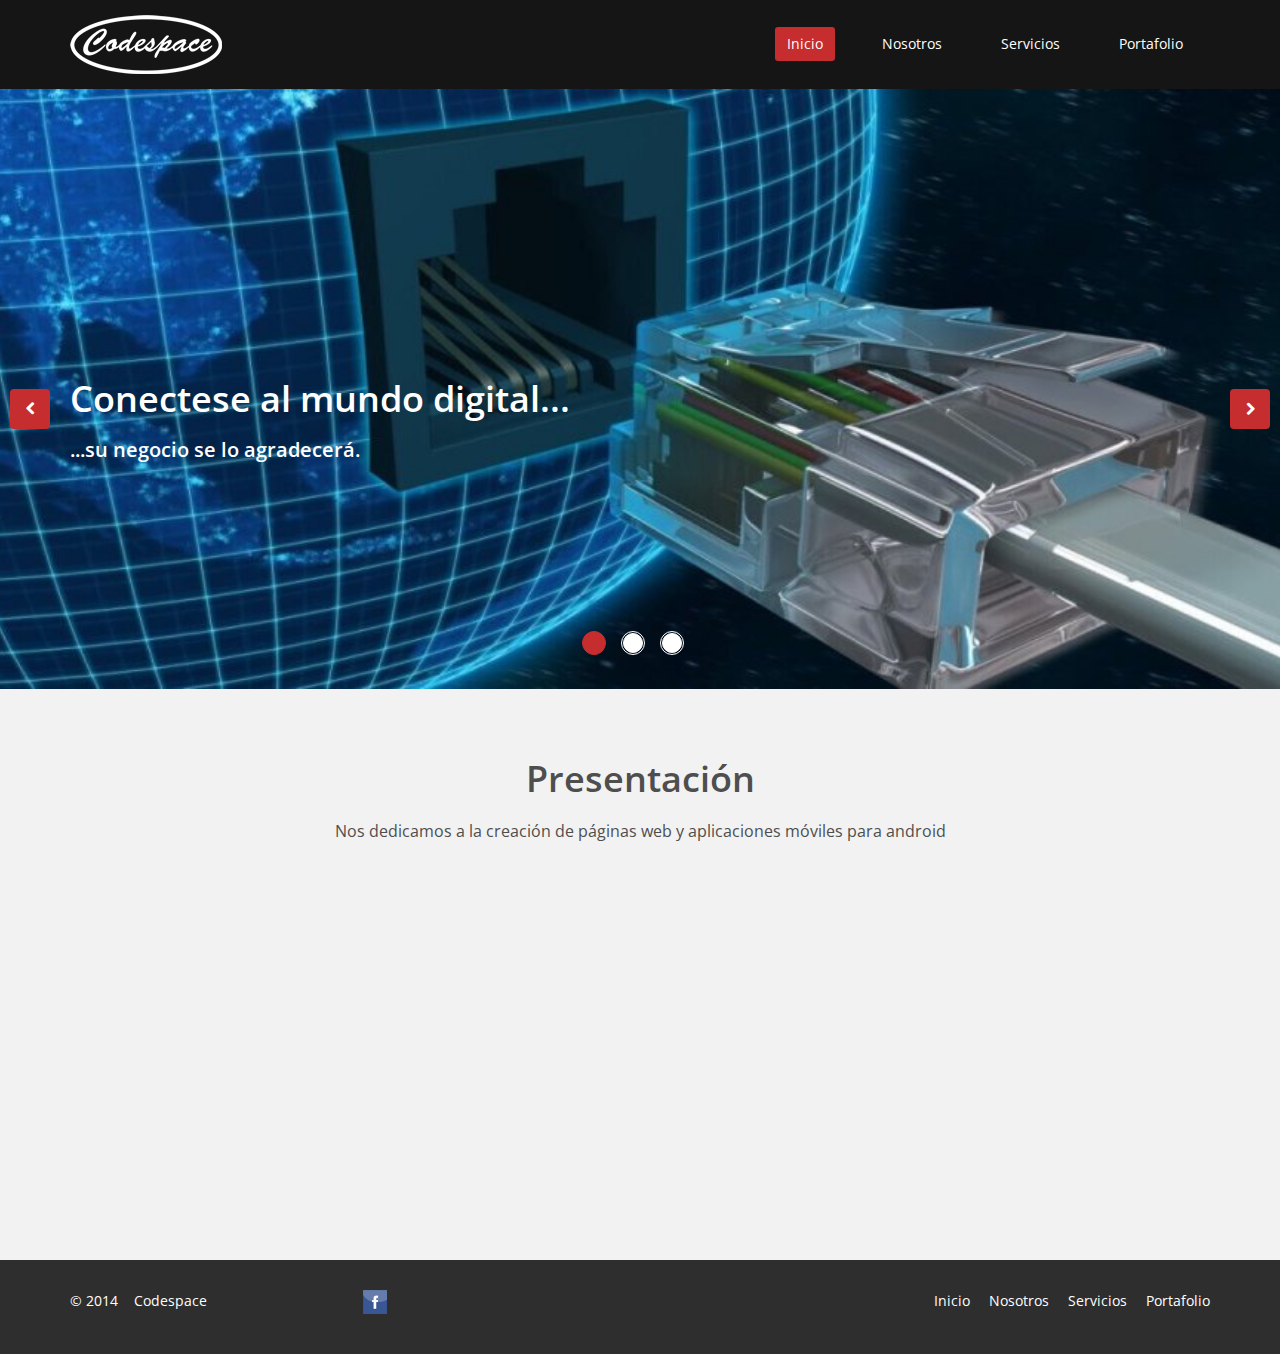
<file: index.html>
<!DOCTYPE html>
<html lang="es">
<head>
    <meta charset="utf-8">
    <meta name="viewport" content="width=device-width, initial-scale=1.0">
    <meta name="descripcion" content="Creacion y diseño de sitios web y aplicaciones android">
    <meta name="autor" content="codespace">
    <title>Codespace</title>
	
	<!-- core CSS -->
    <link href="css/bootstrap.min.css" rel="stylesheet">
    <link href="css/font-awesome.min.css" rel="stylesheet">
    <link href="css/animate.min.css" rel="stylesheet">
    <link href="css/prettyPhoto.css" rel="stylesheet">
    <link href="css/main.css" rel="stylesheet">
    <link href="css/responsive.css" rel="stylesheet">
    <link href="css/custom.css" rel="stylesheet">

    <!--[if lt IE 9]>
    <script src="js/html5shiv.js"></script>
    <script src="js/respond.min.js"></script>
    <![endif]-->       
    <link rel="shortcut icon" href="favicon.ico">
    <link rel="apple-touch-icon-precomposed" sizes="144x144" href="images/ico/apple-touch-icon-144-precomposed.png">
    <link rel="apple-touch-icon-precomposed" sizes="114x114" href="images/ico/apple-touch-icon-114-precomposed.png">
    <link rel="apple-touch-icon-precomposed" sizes="72x72" href="images/ico/apple-touch-icon-72-precomposed.png">
    <link rel="apple-touch-icon-precomposed" href="images/ico/apple-touch-icon-57-precomposed.png">

</head><!--/head-->

<body class="homepage">

    <header id="header">
        

        <nav class="navbar navbar-inverse" role="banner">
            <div class="container">
                <div class="navbar-header">
                    <button type="button" class="navbar-toggle" data-toggle="collapse" data-target=".navbar-collapse">
                        <span class="sr-only">Toggle navigation</span>
                        <span class="icon-bar"></span>
                        <span class="icon-bar"></span>
                        <span class="icon-bar"></span>
                    </button>
                    <a class="navbar-brand" href="index.html"><img src="images/logo.png" alt="logo"></a>
                </div>
                
                <div class="collapse navbar-collapse navbar-right">
                    <ul class="nav navbar-nav">
                        <li class="active"><a href="index.html">Inicio</a></li>
                        <li><a href="nosotros.html">Nosotros</a></li>
                        <li><a href="servicios.html">Servicios</a></li>
                        <li><a href="portafolio.html">Portafolio</a></li>                        
                        <!--<li><a href="contacto.html">Contacto</a></li>-->
                    </ul>
                </div>
            </div><!--/.container-->
        </nav><!--/nav-->        
    </header><!--/header-->

    <section id="main-slider" class="no-margin">
        <div class="carousel slide" data-ride="carousel">
            <ol class="carousel-indicators">
                <li data-target="#main-slider" data-slide-to="0" class="active"></li>
                <li data-target="#main-slider" data-slide-to="1"></li>
                <li data-target="#main-slider" data-slide-to="2"></li>
            </ol>
            <div class="carousel-inner">
                <div class="item item1 active" style="background-image: url(images/slider/bg1.jpg)">
                    <div class="container">
                        <div class="row slide-margin">
                            <div class="col-sm-6">
                                <div class="carousel-content">
                                    <h1 class="animation animated-item-1">Conectese al mundo digital...</h1>
                                    <h2 class="animation animated-item-2">...su negocio se lo agradecerá.</h2>
                                    <!-- <a class="btn-slide animation animated-item-3" href="#">Leer más</a> -->
                                </div>
                            </div>

                        </div>
                    </div>
                </div><!--/.item-->

                <div class="item item2" style="background-image: url(images/slider/bg2.jpg)">
                    <div class="container">
                        <div class="row slide-margin">
                            <div class="col-sm-6">
                                <div class="carousel-content">
                                    <h1 class="animation animated-item-1">Internet lo espera...</h1>
                                    <h2 class="animation animated-item-2">...su empresa será visible por todos.</h2>
                                    <!-- <a class="btn-slide animation animated-item-3" href="#">Leer más</a> -->
                                </div>
                            </div>
                        </div>
                    </div>
                </div><!--/.item-->

                <div class="item item3" style="background-image: url(images/slider/bg3.jpg)">
                    <div class="container">
                        <div class="row slide-margin">
                            <div class="col-sm-6">
                                <div class="carousel-content">
                                    <h1 class="animation animated-item-1">Entre a la red de negocios...</h1>
                                    <h2 class="animation animated-item-2">...no se quede fuera de ella.</h2>
                                    <!-- <a class="btn-slide animation animated-item-3" href="#">Leer más</a> -->
                                </div>
                            </div>
                        </div>
                    </div>
                </div><!--/.item-->
            </div><!--/.carousel-inner-->
        </div><!--/.carousel-->
        <a class="prev hidden-xs" href="#main-slider" data-slide="prev">
            <i class="fa fa-chevron-left"></i>
        </a>
        <a class="next hidden-xs" href="#main-slider" data-slide="next">
            <i class="fa fa-chevron-right"></i>
        </a>
    </section><!--/#main-slider-->

    <section id="feature" >
        <div class="container">
           <div class="center wow fadeInDown">
                <h2>Presentación</h2>
                <p class="lead">Nos dedicamos a la creación de páginas web y aplicaciones móviles para android</p>
            </div>

            <div class="row">
                <div class="features">
                    <div class="col-md-4 col-sm-6 wow fadeInDown" data-wow-duration="600ms" data-wow-delay="300ms">
                        <div class="feature-wrap">
                            <i class="fa fa-html5"></i>
                            <h2>Sitios web</h2>
                            <h3>Diseño y creación de páginas web</h3>
                        </div>
                    </div><!--/.col-md-4-->

                    <div class="col-md-4 col-sm-6 wow fadeInDown" data-wow-duration="600ms" data-wow-delay="300ms">
                        <div class="feature-wrap">
                            <i class="fa fa-mobile"></i>
                            <h2>Diseño Responsivo</h2>
                            <h3>Visualización en tablets y smartphones</h3>
                        </div>
                    </div><!--/.col-md-4-->

                    <div class="col-md-4 col-sm-6 wow fadeInDown" data-wow-duration="600ms" data-wow-delay="300ms">
                        <div class="feature-wrap">
                            <i class="fa fa-android"></i>
                            <h2>Apps para Android</h2>
                            <h3>Desarrollo de aplicaciones móviles</h3>
                        </div>
                    </div><!--/.col-md-4-->
                
                    <div class="col-md-4 col-sm-6 wow fadeInDown" data-wow-duration="600ms" data-wow-delay="300ms">
                        <div class="feature-wrap">
                            <i class="fa fa-globe"></i>
                            <h2>Marketing SEO</h2>
                            <h3>Uso de técnicas de posicionamiento web</h3>
                        </div>
                    </div><!--/.col-md-4-->

                    <div class="col-md-4 col-sm-6 wow fadeInDown" data-wow-duration="600ms" data-wow-delay="300ms">
                        <div class="feature-wrap">
                            <i class="fa fa-cogs"></i>
                            <h2>Mantenimiento</h2>
                            <h3>De sitios web existentes</h3>
                        </div>
                    </div><!--/.col-md-4-->

                    <div class="col-md-4 col-sm-6 wow fadeInDown" data-wow-duration="600ms" data-wow-delay="300ms">
                        <div class="feature-wrap">
                            <i class="fa fa-user"></i>
                            <h2>Compromiso</h2>
                            <h3>La satisfacción del cliente es lo más importante.</h3>
                        </div>
                    </div><!--/.col-md-4-->
                </div><!--/.services-->
            </div><!--/.row-->    
        </div><!--/.container-->
    </section><!--/#feature-->

    <!--<section id="conatcat-info">
        <div class="container">
            <div class="row">
                <div class="col-sm-8">
                    <div class="media contact-info wow fadeInDown" data-wow-duration="300ms" data-wow-delay="600ms">
                        <div class="pull-left">
                            <a href="contacto.html"><i class="fa fa-comments"></i></a>
                        </div>
                        <div class="media-body">
                            <h2>¿Desea hacernos una consulta?</h2>
                            <p><strong>Envienos un comentario o una consulta, le contestaremos lo más pronto posible.</strong></p>
                        </div>
                    </div>
                </div>
            </div>
        </div>--> <!--/.container-->    
    <!--</section> --> <!--/#conatcat-info-->

    

    <iframe src="footer.html" frameborder="0" width="100%" height="100" scrolling="no"></iframe>

    <script type="text/javascript" src="js/jquery.js"></script>    
    <script type="text/javascript" src="js/bootstrap.min.js"></script>
    <script type="text/javascript" src="js/jquery.prettyPhoto.js"></script>
    <script type="text/javascript" src="js/jquery.isotope.min.js"></script>
    <script type="text/javascript" src="js/main.js"></script>
    <script type="text/javascript" src="js/wow.min.js"></script>
    <script type="text/javascript" src="js/custom.js"></script>
    <script type="text/javascript">
        $('.carousel').carousel()
    </script>
    
</body>
</html>
</file>
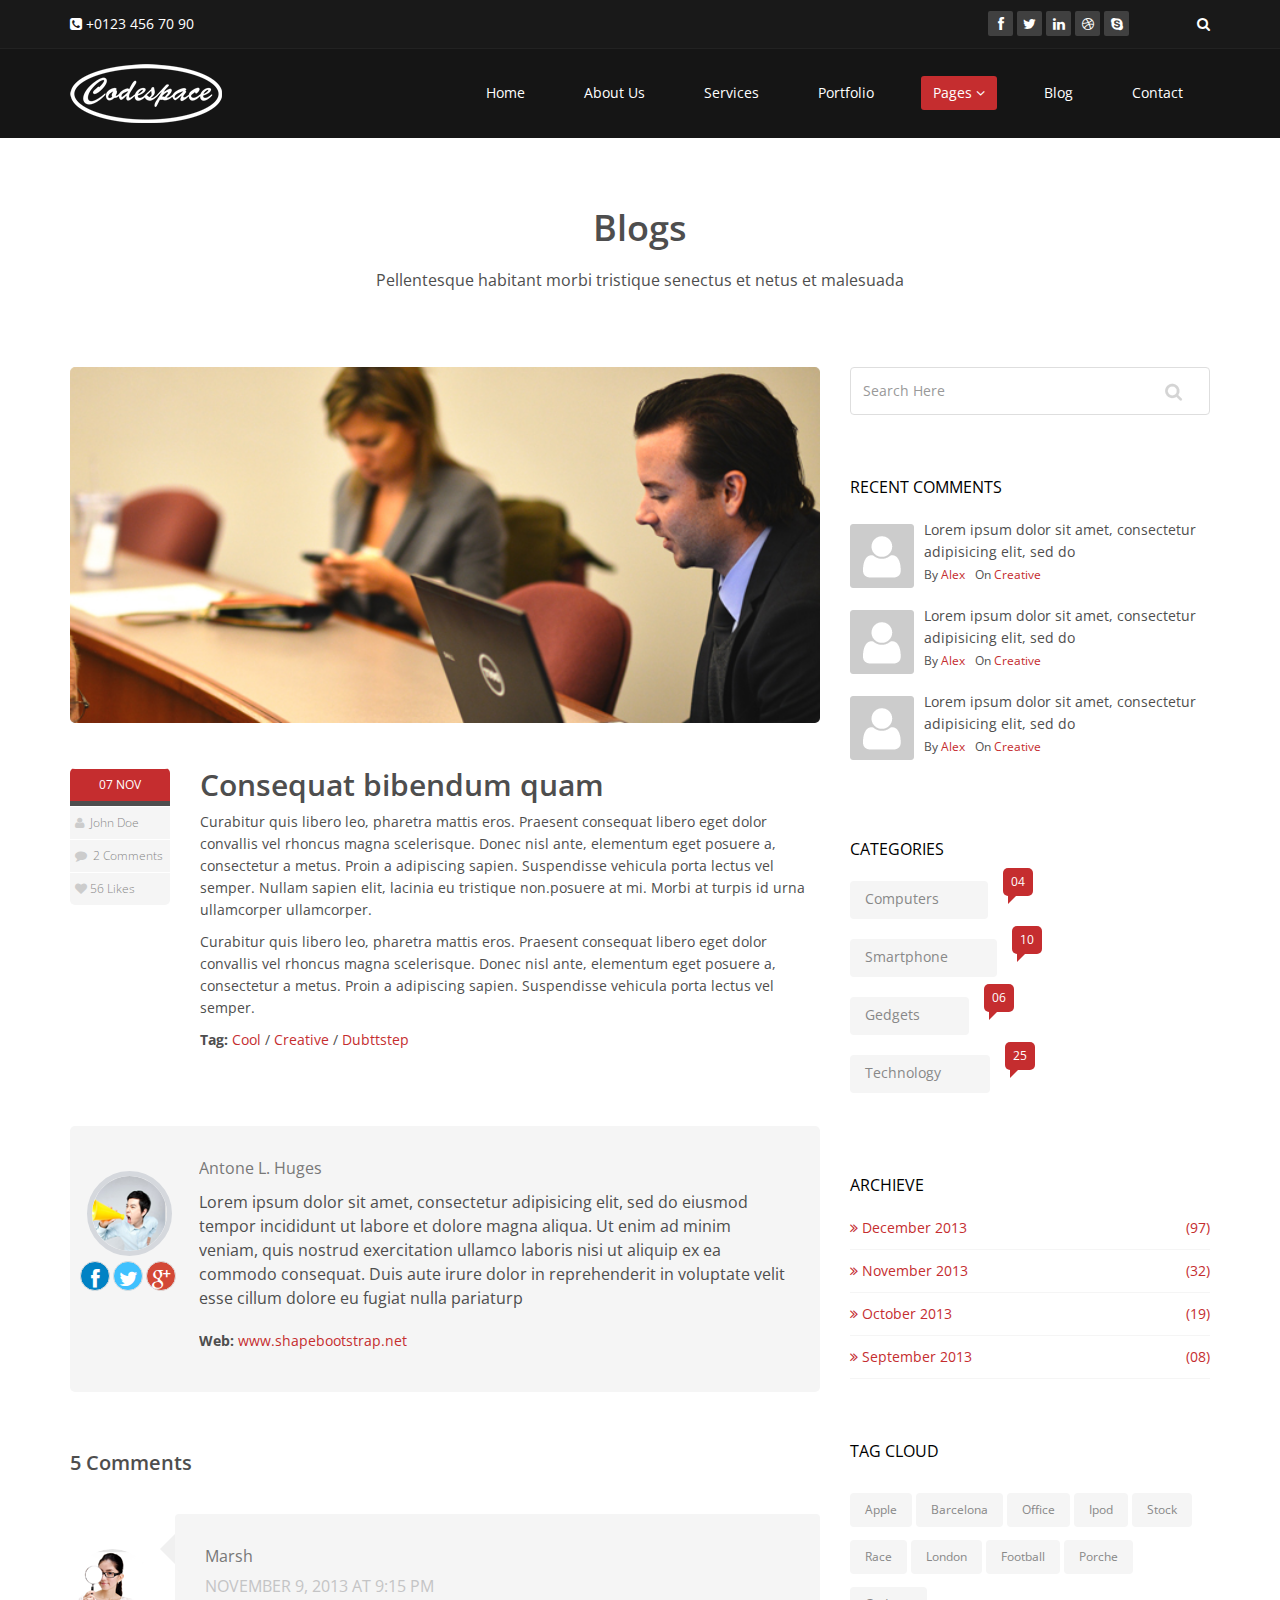
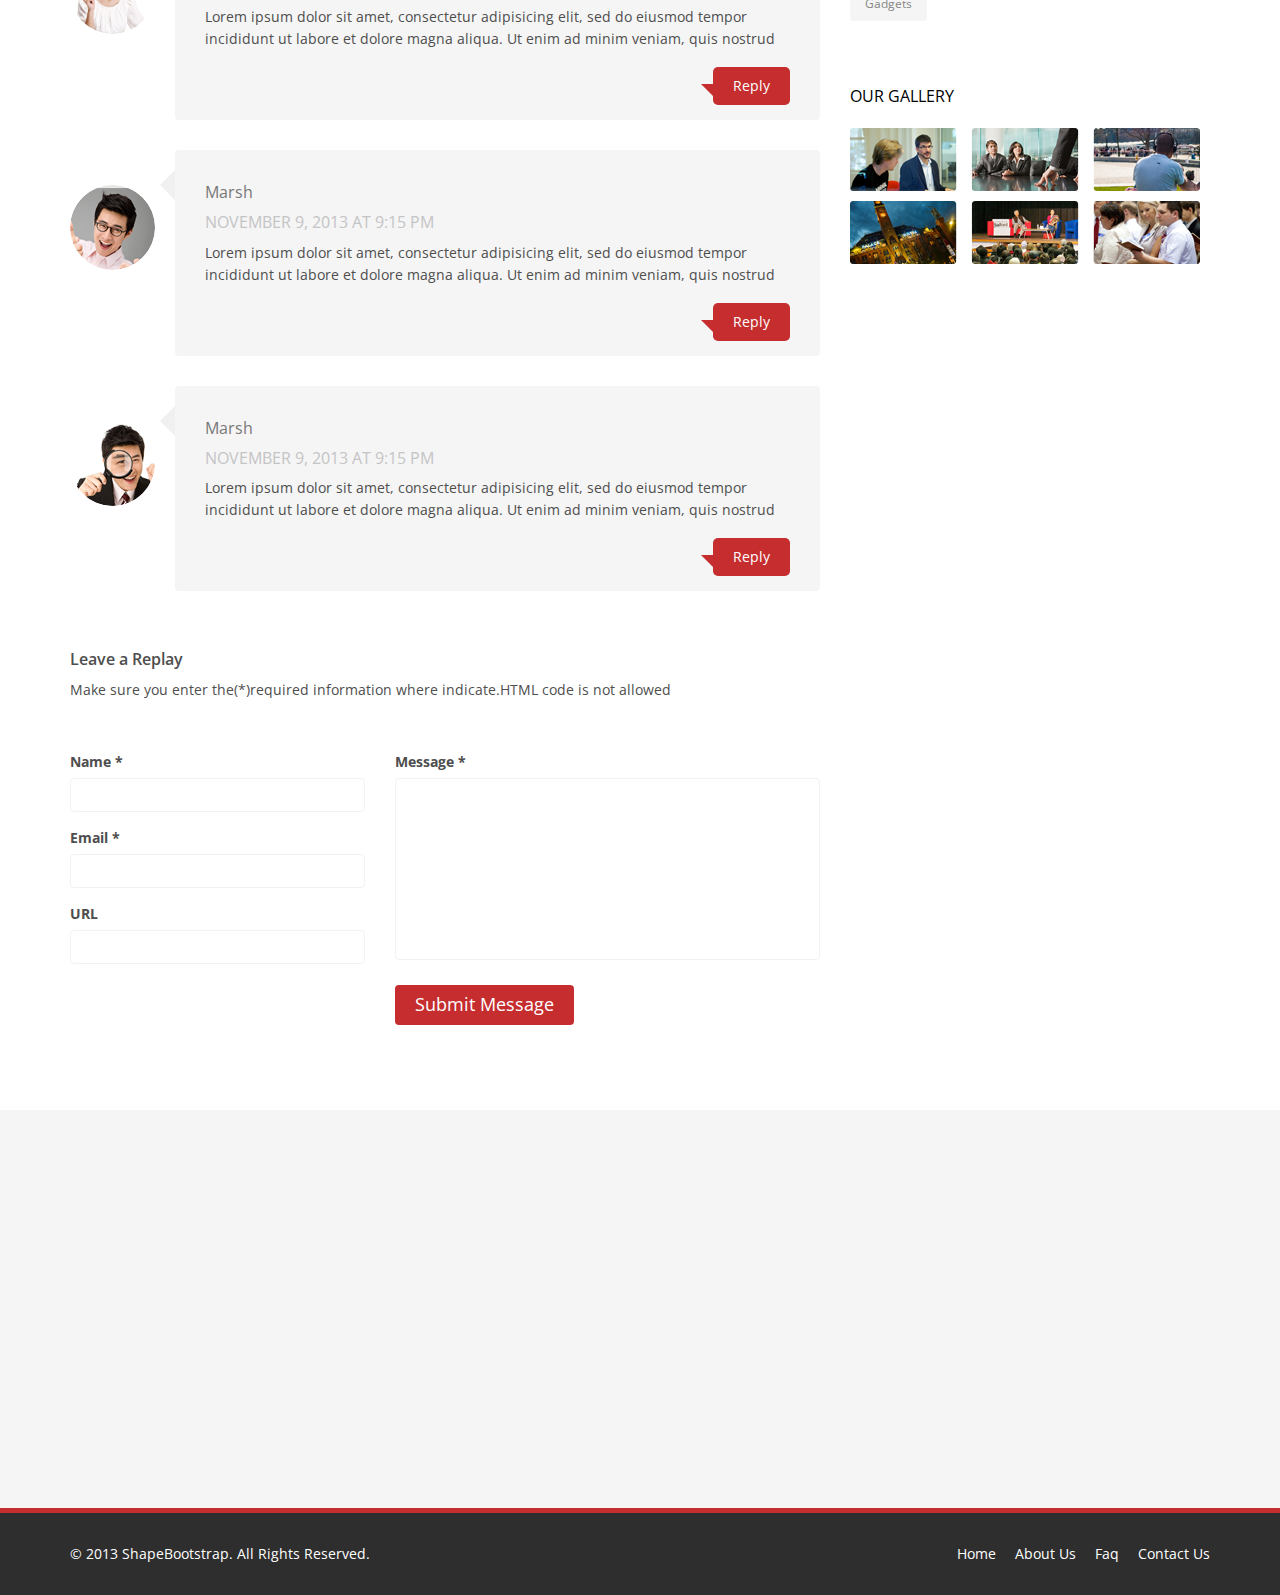
<file: blog-item.html>
<!DOCTYPE html>
<html lang="en">
<head>
    <meta charset="utf-8">
    <meta name="viewport" content="width=device-width, initial-scale=1.0">
    <meta name="description" content="">
    <meta name="author" content="">
    <title>Blog Single | Corlate</title>
    
    <!-- core CSS -->
    <link href="css/bootstrap.min.css" rel="stylesheet">
    <link href="css/font-awesome.min.css" rel="stylesheet">
    <link href="css/prettyPhoto.css" rel="stylesheet">
    <link href="css/animate.min.css" rel="stylesheet">
    <link href="css/main.css" rel="stylesheet">
    <link href="css/responsive.css" rel="stylesheet">
    
    <!--[if lt IE 9]>
    <script src="js/html5shiv.js"></script>
    <script src="js/respond.min.js"></script>
    <![endif]-->       
    <link rel="shortcut icon" href="images/ico/favicon.ico">
    <link rel="apple-touch-icon-precomposed" sizes="144x144" href="images/ico/apple-touch-icon-144-precomposed.png">
    <link rel="apple-touch-icon-precomposed" sizes="114x114" href="images/ico/apple-touch-icon-114-precomposed.png">
    <link rel="apple-touch-icon-precomposed" sizes="72x72" href="images/ico/apple-touch-icon-72-precomposed.png">
    <link rel="apple-touch-icon-precomposed" href="images/ico/apple-touch-icon-57-precomposed.png">
</head><!--/head-->

<body>

    <header id="header">
        <div class="top-bar">
            <div class="container">
                <div class="row">
                    <div class="col-sm-6 col-xs-4">
                        <div class="top-number"><p><i class="fa fa-phone-square"></i>  +0123 456 70 90</p></div>
                    </div>
                    <div class="col-sm-6 col-xs-8">
                       <div class="social">
                            <ul class="social-share">
                                <li><a href="#"><i class="fa fa-facebook"></i></a></li>
                                <li><a href="#"><i class="fa fa-twitter"></i></a></li>
                                <li><a href="#"><i class="fa fa-linkedin"></i></a></li> 
                                <li><a href="#"><i class="fa fa-dribbble"></i></a></li>
                                <li><a href="#"><i class="fa fa-skype"></i></a></li>
                            </ul>
                            <div class="search">
                                <form role="form">
                                    <input type="text" class="search-form" autocomplete="off" placeholder="Search">
                                    <i class="fa fa-search"></i>
                                </form>
                           </div>
                       </div>
                    </div>
                </div>
            </div><!--/.container-->
        </div><!--/.top-bar-->

        <nav class="navbar navbar-inverse" role="banner">
            <div class="container">
                <div class="navbar-header">
                    <button type="button" class="navbar-toggle" data-toggle="collapse" data-target=".navbar-collapse">
                        <span class="sr-only">Toggle navigation</span>
                        <span class="icon-bar"></span>
                        <span class="icon-bar"></span>
                        <span class="icon-bar"></span>
                    </button>
                    <a class="navbar-brand" href="index.html"><img src="images/logo.png" alt="logo"></a>
                </div>
                
                <div class="collapse navbar-collapse navbar-right">
                    <ul class="nav navbar-nav">
                        <li><a href="index.html">Home</a></li>
                        <li><a href="about-us.html">About Us</a></li>
                        <li><a href="services.html">Services</a></li>
                        <li><a href="portfolio.html">Portfolio</a></li>
                        <li class="dropdown active">
                            <a href="#" class="dropdown-toggle" data-toggle="dropdown">Pages <i class="fa fa-angle-down"></i></a>
                            <ul class="dropdown-menu">
                                <li class="active"><a href="blog-item.html">Blog Single</a></li>
                                <li><a href="pricing.html">Pricing</a></li>
                                <li><a href="404.html">404</a></li>
                                <li><a href="shortcodes.html">Shortcodes</a></li>
                            </ul>
                        </li>
                        <li><a href="blog.html">Blog</a></li> 
                        <li><a href="contact-us.html">Contact</a></li>                        
                    </ul>
                </div>
            </div><!--/.container-->
        </nav><!--/nav-->
        
    </header><!--/header-->


    <section id="blog" class="container">
        <div class="center">
            <h2>Blogs</h2>
            <p class="lead">Pellentesque habitant morbi tristique senectus et netus et malesuada</p>
        </div>

        <div class="blog">
            <div class="row">
                <div class="col-md-8">
                    <div class="blog-item">
                        <img class="img-responsive img-blog" src="images/blog/blog1.jpg" width="100%" alt="" />
                            <div class="row">  
                                <div class="col-xs-12 col-sm-2 text-center">
                                    <div class="entry-meta">
                                        <span id="publish_date">07  NOV</span>
                                        <span><i class="fa fa-user"></i> <a href="#"> John Doe</a></span>
                                        <span><i class="fa fa-comment"></i> <a href="blog-item.html#comments">2 Comments</a></span>
                                        <span><i class="fa fa-heart"></i><a href="#">56 Likes</a></span>
                                    </div>
                                </div>
                                <div class="col-xs-12 col-sm-10 blog-content">
                                    <h2>Consequat bibendum quam</h2>
                                    <p>Curabitur quis libero leo, pharetra mattis eros. Praesent consequat libero eget dolor convallis vel rhoncus magna scelerisque. Donec nisl ante, elementum eget posuere a, consectetur a metus. Proin a adipiscing sapien. Suspendisse vehicula porta lectus vel semper. Nullam sapien elit, lacinia eu tristique non.posuere at mi. Morbi at turpis id urna ullamcorper ullamcorper.</p>

                                    <p>Curabitur quis libero leo, pharetra mattis eros. Praesent consequat libero eget dolor convallis vel rhoncus magna scelerisque. Donec nisl ante, elementum eget posuere a, consectetur a metus. Proin a adipiscing sapien. Suspendisse vehicula porta lectus vel semper.</p>

                                    <div class="post-tags">
                                        <strong>Tag:</strong> <a href="#">Cool</a> / <a href="#">Creative</a> / <a href="#">Dubttstep</a>
                                    </div>

                                </div>
                            </div>
                        </div><!--/.blog-item-->
                        
                        <div class="media reply_section">
                            <div class="pull-left post_reply text-center">
                                <a href="#"><img src="images/blog/boy.png" class="img-circle" alt="" /></a>
                                <ul>
                                    <li><a href="#"><i class="fa fa-facebook"></i></a></li>
                                    <li><a href="#"><i class="fa fa-twitter"></i></a></li>
                                    <li><a href="#"><i class="fa fa-google-plus"></i> </a></li>
                                </ul>
                            </div>
                            <div class="media-body post_reply_content">
                                <h3>Antone L. Huges</h3>
                                <p class="lead">Lorem ipsum dolor sit amet, consectetur adipisicing elit, sed do eiusmod tempor incididunt ut labore et dolore magna aliqua. Ut enim ad minim veniam, quis nostrud exercitation ullamco laboris nisi ut aliquip ex ea commodo consequat. Duis aute irure dolor in reprehenderit in voluptate velit esse cillum dolore eu fugiat nulla pariaturp</p>
                                <p><strong>Web:</strong> <a href="http://www.shapebootstrap.net">www.shapebootstrap.net</a></p>
                            </div>
                        </div> 
                        
                        <h1 id="comments_title">5 Comments</h1>
                        <div class="media comment_section">
                            <div class="pull-left post_comments">
                                <a href="#"><img src="images/blog/girl.png" class="img-circle" alt="" /></a>
                            </div>
                            <div class="media-body post_reply_comments">
                                <h3>Marsh</h3>
                                <h4>NOVEMBER 9, 2013 AT 9:15 PM</h4>
                                <p>Lorem ipsum dolor sit amet, consectetur adipisicing elit, sed do eiusmod tempor incididunt ut labore et dolore magna aliqua. Ut enim ad minim veniam, quis nostrud</p>
                                <a href="#">Reply</a>
                            </div>
                        </div> 
                        <div class="media comment_section">
                            <div class="pull-left post_comments">
                                <a href="#"><img src="images/blog/boy2.png" class="img-circle" alt="" /></a>
                            </div>
                            <div class="media-body post_reply_comments">
                                <h3>Marsh</h3>
                                <h4>NOVEMBER 9, 2013 AT 9:15 PM</h4>
                                <p>Lorem ipsum dolor sit amet, consectetur adipisicing elit, sed do eiusmod tempor incididunt ut labore et dolore magna aliqua. Ut enim ad minim veniam, quis nostrud</p>
                                <a href="#">Reply</a>
                            </div>
                        </div> 
                        <div class="media comment_section">
                            <div class="pull-left post_comments">
                                <a href="#"><img src="images/blog/boy3.png" class="img-circle" alt="" /></a>
                            </div>
                            <div class="media-body post_reply_comments">
                                <h3>Marsh</h3>
                                <h4>NOVEMBER 9, 2013 AT 9:15 PM</h4>
                                <p>Lorem ipsum dolor sit amet, consectetur adipisicing elit, sed do eiusmod tempor incididunt ut labore et dolore magna aliqua. Ut enim ad minim veniam, quis nostrud</p>
                                <a href="#">Reply</a>
                            </div>
                        </div> 


                        <div id="contact-page clearfix">
                            <div class="status alert alert-success" style="display: none"></div>
                            <div class="message_heading">
                                <h4>Leave a Replay</h4>
                                <p>Make sure you enter the(*)required information where indicate.HTML code is not allowed</p>
                            </div> 
      
                            <form id="main-contact-form" class="contact-form" name="contact-form" method="post" action="sendemail.php" role="form">
                                <div class="row">
                                    <div class="col-sm-5">
                                        <div class="form-group">
                                            <label>Name *</label>
                                            <input type="text" class="form-control" required="required">
                                        </div>
                                        <div class="form-group">
                                            <label>Email *</label>
                                            <input type="email" class="form-control" required="required">
                                        </div>
                                        <div class="form-group">
                                            <label>URL</label>
                                            <input type="url" class="form-control">
                                        </div>                    
                                    </div>
                                    <div class="col-sm-7">                        
                                        <div class="form-group">
                                            <label>Message *</label>
                                            <textarea name="message" id="message" required="required" class="form-control" rows="8"></textarea>
                                        </div>                        
                                        <div class="form-group">
                                            <button type="submit" class="btn btn-primary btn-lg" required="required">Submit Message</button>
                                        </div>
                                    </div>
                                </div>
                            </form>     
                        </div><!--/#contact-page-->
                    </div><!--/.col-md-8-->

                <aside class="col-md-4">
                    <div class="widget search">
                        <form role="form">
                                <input type="text" class="form-control search_box" autocomplete="off" placeholder="Search Here">
                        </form>
                    </div><!--/.search-->
    				
    				<div class="widget categories">
                        <h3>Recent Comments</h3>
                        <div class="row">
                            <div class="col-sm-12">
                                <div class="single_comments">
    								<img src="images/blog/avatar3.png" alt=""  />
    								<p>Lorem ipsum dolor sit amet, consectetur adipisicing elit, sed do </p>
                                    <div class="entry-meta small muted">
                                        <span>By <a href="#">Alex</a></span <span>On <a href="#">Creative</a></span>
                                    </div>
    							</div>
    							<div class="single_comments">
    								<img src="images/blog/avatar3.png" alt=""  />
    								<p>Lorem ipsum dolor sit amet, consectetur adipisicing elit, sed do </p>
    								<div class="entry-meta small muted">
                                        <span>By <a href="#">Alex</a></span <span>On <a href="#">Creative</a></span>
                                    </div>
    							</div>
    							<div class="single_comments">
    								<img src="images/blog/avatar3.png" alt=""  />
    								<p>Lorem ipsum dolor sit amet, consectetur adipisicing elit, sed do </p>
    								<div class="entry-meta small muted">
                                        <span>By <a href="#">Alex</a></span <span>On <a href="#">Creative</a></span>
                                    </div>
    							</div>
    							
                            </div>
                        </div>                     
                    </div><!--/.recent comments-->
                     

                    <div class="widget categories">
                        <h3>Categories</h3>
                        <div class="row">
                            <div class="col-sm-6">
                                <ul class="blog_category">
                                    <li><a href="#">Computers <span class="badge">04</span></a></li>
                                    <li><a href="#">Smartphone <span class="badge">10</span></a></li>
                                    <li><a href="#">Gedgets <span class="badge">06</span></a></li>
                                    <li><a href="#">Technology <span class="badge">25</span></a></li>
                                </ul>
                            </div>
                        </div>                     
                    </div><!--/.categories-->
    				
    				<div class="widget archieve">
                        <h3>Archieve</h3>
                        <div class="row">
                            <div class="col-sm-12">
                                <ul class="blog_archieve">
                                    <li><a href="#"><i class="fa fa-angle-double-right"></i> December 2013 <span class="pull-right">(97)</span></a></li>
                                    <li><a href="#"><i class="fa fa-angle-double-right"></i> November 2013 <span class="pull-right">(32)</a></li>
                                    <li><a href="#"><i class="fa fa-angle-double-right"></i> October 2013 <span class="pull-right">(19)</a></li>
                                    <li><a href="#"><i class="fa fa-angle-double-right"></i> September 2013 <span class="pull-right">(08)</a></li>
                                </ul>
                            </div>
                        </div>                     
                    </div><!--/.archieve-->
    				
                    <div class="widget tags">
                        <h3>Tag Cloud</h3>
                        <ul class="tag-cloud">
                            <li><a class="btn btn-xs btn-primary" href="#">Apple</a></li>
                            <li><a class="btn btn-xs btn-primary" href="#">Barcelona</a></li>
                            <li><a class="btn btn-xs btn-primary" href="#">Office</a></li>
                            <li><a class="btn btn-xs btn-primary" href="#">Ipod</a></li>
                            <li><a class="btn btn-xs btn-primary" href="#">Stock</a></li>
                            <li><a class="btn btn-xs btn-primary" href="#">Race</a></li>
                            <li><a class="btn btn-xs btn-primary" href="#">London</a></li>
                            <li><a class="btn btn-xs btn-primary" href="#">Football</a></li>
                            <li><a class="btn btn-xs btn-primary" href="#">Porche</a></li>
                            <li><a class="btn btn-xs btn-primary" href="#">Gadgets</a></li>
                        </ul>
                    </div><!--/.tags-->
    				
    				<div class="widget blog_gallery">
                        <h3>Our Gallery</h3>
                        <ul class="sidebar-gallery">
                            <li><a href="#"><img src="images/blog/gallery1.png" alt="" /></a></li>
                            <li><a href="#"><img src="images/blog/gallery2.png" alt="" /></a></li>
                            <li><a href="#"><img src="images/blog/gallery3.png" alt="" /></a></li>
                            <li><a href="#"><img src="images/blog/gallery4.png" alt="" /></a></li>
                            <li><a href="#"><img src="images/blog/gallery5.png" alt="" /></a></li>
                            <li><a href="#"><img src="images/blog/gallery6.png" alt="" /></a></li>
                        </ul>
                    </div><!--/.blog_gallery-->
    					
    				
                </aside>     

            </div><!--/.row-->

         </div><!--/.blog-->

    </section><!--/#blog-->


    <section id="bottom">
        <div class="container wow fadeInDown" data-wow-duration="1000ms" data-wow-delay="600ms">
            <div class="row">
                <div class="col-md-3 col-sm-6">
                    <div class="widget">
                        <h3>Company</h3>
                        <ul>
                            <li><a href="#">About us</a></li>
                            <li><a href="#">We are hiring</a></li>
                            <li><a href="#">Meet the team</a></li>
                            <li><a href="#">Copyright</a></li>
                            <li><a href="#">Terms of use</a></li>
                            <li><a href="#">Privacy policy</a></li>
                            <li><a href="#">Contact us</a></li>
                        </ul>
                    </div>    
                </div><!--/.col-md-3-->

                <div class="col-md-3 col-sm-6">
                    <div class="widget">
                        <h3>Support</h3>
                        <ul>
                            <li><a href="#">Faq</a></li>
                            <li><a href="#">Blog</a></li>
                            <li><a href="#">Forum</a></li>
                            <li><a href="#">Documentation</a></li>
                            <li><a href="#">Refund policy</a></li>
                            <li><a href="#">Ticket system</a></li>
                            <li><a href="#">Billing system</a></li>
                        </ul>
                    </div>    
                </div><!--/.col-md-3-->

                <div class="col-md-3 col-sm-6">
                    <div class="widget">
                        <h3>Developers</h3>
                        <ul>
                            <li><a href="#">Web Development</a></li>
                            <li><a href="#">SEO Marketing</a></li>
                            <li><a href="#">Theme</a></li>
                            <li><a href="#">Development</a></li>
                            <li><a href="#">Email Marketing</a></li>
                            <li><a href="#">Plugin Development</a></li>
                            <li><a href="#">Article Writing</a></li>
                        </ul>
                    </div>    
                </div><!--/.col-md-3-->

                <div class="col-md-3 col-sm-6">
                    <div class="widget">
                        <h3>Our Partners</h3>
                        <ul>
                            <li><a href="#">Adipisicing Elit</a></li>
                            <li><a href="#">Eiusmod</a></li>
                            <li><a href="#">Tempor</a></li>
                            <li><a href="#">Veniam</a></li>
                            <li><a href="#">Exercitation</a></li>
                            <li><a href="#">Ullamco</a></li>
                            <li><a href="#">Laboris</a></li>
                        </ul>
                    </div>    
                </div><!--/.col-md-3-->
            </div>
        </div>
    </section><!--/#bottom-->

    <footer id="footer" class="midnight-blue">
        <div class="container">
            <div class="row">
                <div class="col-sm-6">
                    &copy; 2013 <a target="_blank" href="http://shapebootstrap.net/" title="Free Twitter Bootstrap WordPress Themes and HTML templates">ShapeBootstrap</a>. All Rights Reserved.
                </div>
                <div class="col-sm-6">
                    <ul class="pull-right">
                        <li><a href="#">Home</a></li>
                        <li><a href="#">About Us</a></li>
                        <li><a href="#">Faq</a></li>
                        <li><a href="#">Contact Us</a></li>
                    </ul>
                </div>
            </div>
        </div>
    </footer><!--/#footer-->

    <script src="js/jquery.js"></script>
    <script src="js/bootstrap.min.js"></script>
    <script src="js/jquery.prettyPhoto.js"></script>
    <script src="js/jquery.isotope.min.js"></script>
    <script src="js/main.js"></script>
    <script src="js/wow.min.js"></script>
</body>
</html>
</file>
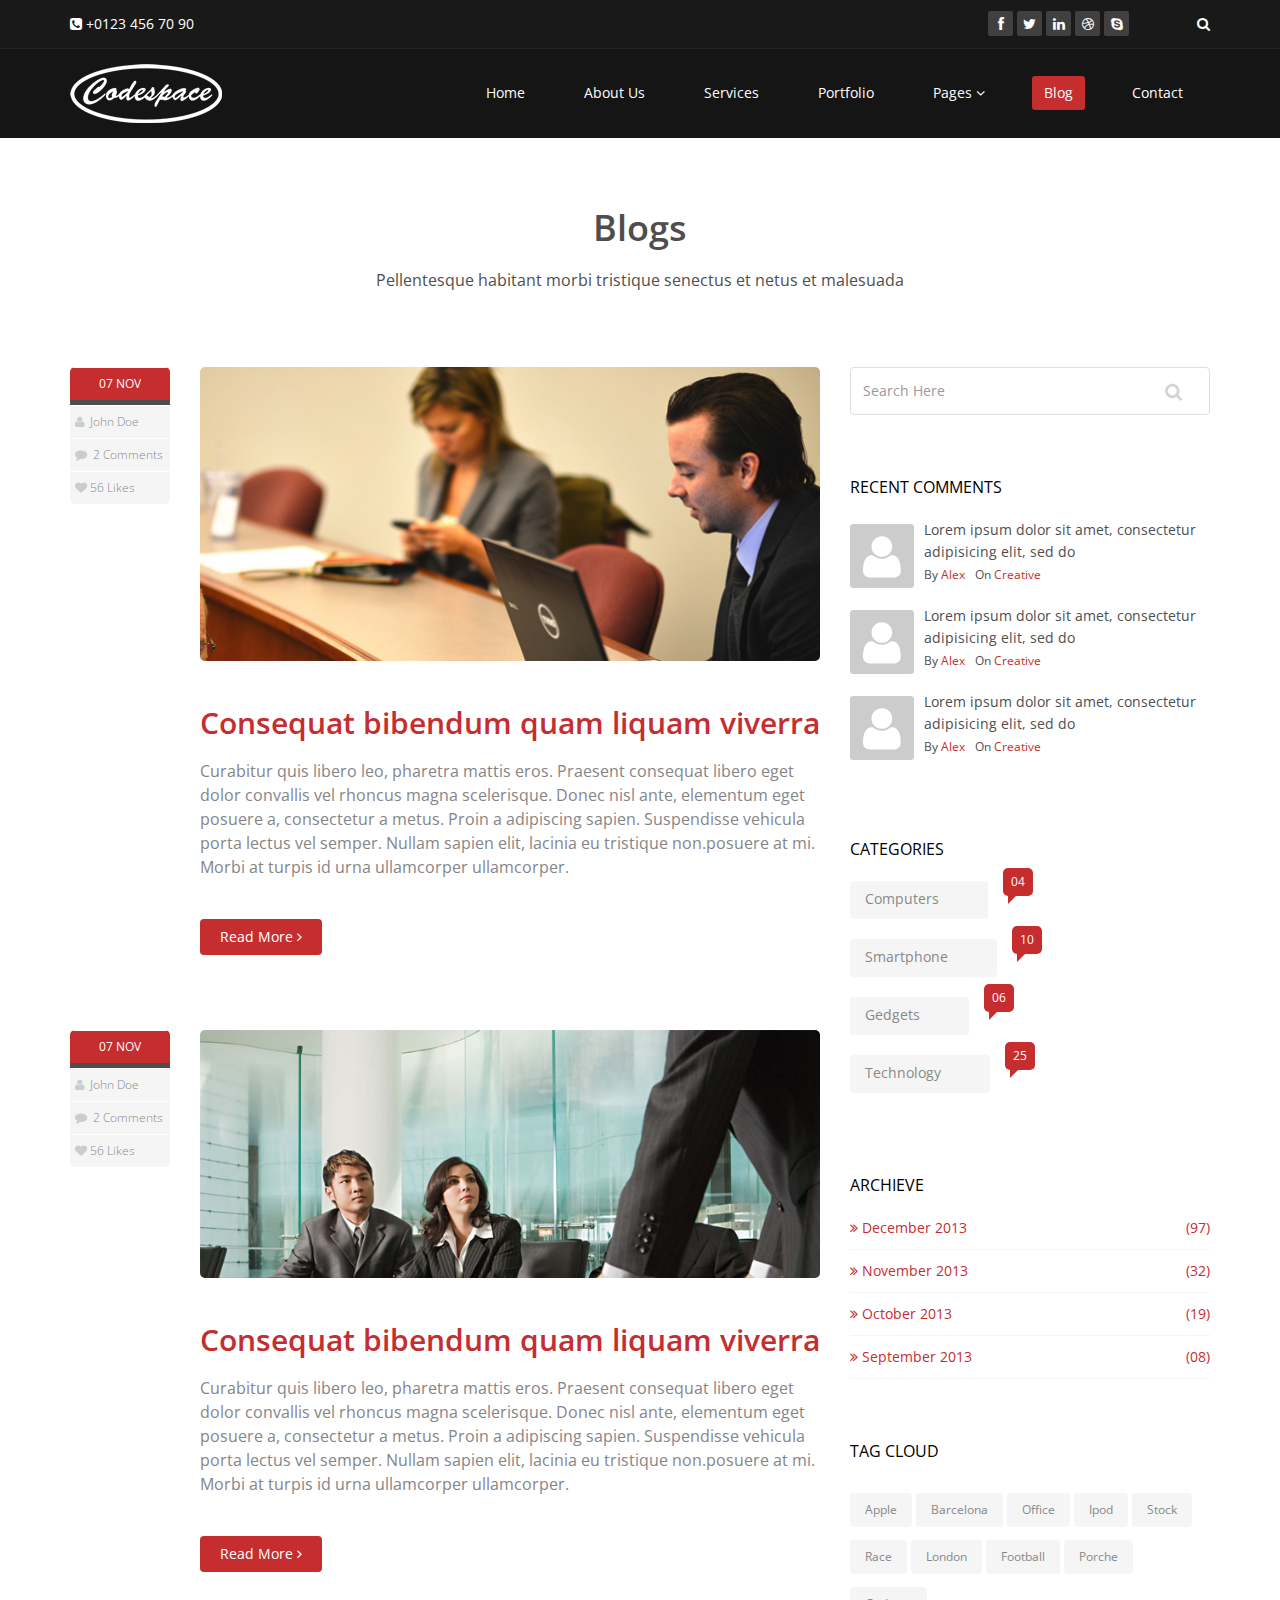
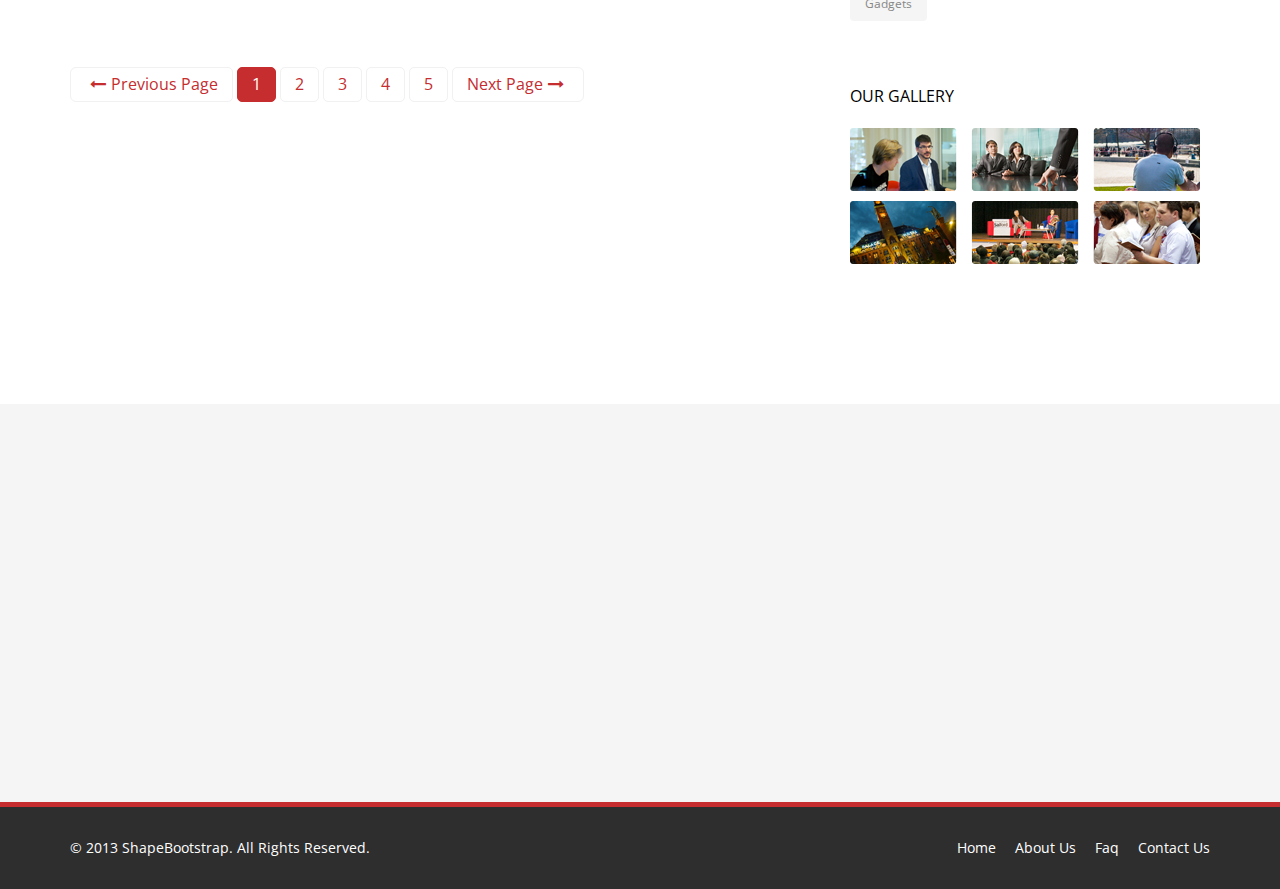
<file: blog.html>
<!DOCTYPE html>
<html lang="en">
<head>
    <meta charset="utf-8">
    <meta name="viewport" content="width=device-width, initial-scale=1.0">
    <meta name="description" content="">
    <meta name="author" content="">
    <title>Blog | Corlate</title>
    
    <!-- core CSS -->
    <link href="css/bootstrap.min.css" rel="stylesheet">
    <link href="css/font-awesome.min.css" rel="stylesheet">
    <link href="css/prettyPhoto.css" rel="stylesheet">
    <link href="css/animate.min.css" rel="stylesheet">
    <link href="css/main.css" rel="stylesheet">
    <link href="css/responsive.css" rel="stylesheet">
    
    <!--[if lt IE 9]>
    <script src="js/html5shiv.js"></script>
    <script src="js/respond.min.js"></script>
    <![endif]-->       
    <link rel="shortcut icon" href="images/ico/favicon.ico">
    <link rel="apple-touch-icon-precomposed" sizes="144x144" href="images/ico/apple-touch-icon-144-precomposed.png">
    <link rel="apple-touch-icon-precomposed" sizes="114x114" href="images/ico/apple-touch-icon-114-precomposed.png">
    <link rel="apple-touch-icon-precomposed" sizes="72x72" href="images/ico/apple-touch-icon-72-precomposed.png">
    <link rel="apple-touch-icon-precomposed" href="images/ico/apple-touch-icon-57-precomposed.png">
</head><!--/head-->

<body>

    <header id="header">
        <div class="top-bar">
            <div class="container">
                <div class="row">
                    <div class="col-sm-6 col-xs-4">
                        <div class="top-number"><p><i class="fa fa-phone-square"></i>  +0123 456 70 90</p></div>
                    </div>
                    <div class="col-sm-6 col-xs-8">
                       <div class="social">
                            <ul class="social-share">
                                <li><a href="#"><i class="fa fa-facebook"></i></a></li>
                                <li><a href="#"><i class="fa fa-twitter"></i></a></li>
                                <li><a href="#"><i class="fa fa-linkedin"></i></a></li> 
                                <li><a href="#"><i class="fa fa-dribbble"></i></a></li>
                                <li><a href="#"><i class="fa fa-skype"></i></a></li>
                            </ul>
                            <div class="search">
                                <form role="form">
                                    <input type="text" class="search-form" autocomplete="off" placeholder="Search">
                                    <i class="fa fa-search"></i>
                                </form>
                           </div>
                       </div>
                    </div>
                </div>
            </div><!--/.container-->
        </div><!--/.top-bar-->

        <nav class="navbar navbar-inverse" role="banner">
            <div class="container">
                <div class="navbar-header">
                    <button type="button" class="navbar-toggle" data-toggle="collapse" data-target=".navbar-collapse">
                        <span class="sr-only">Toggle navigation</span>
                        <span class="icon-bar"></span>
                        <span class="icon-bar"></span>
                        <span class="icon-bar"></span>
                    </button>
                    <a class="navbar-brand" href="index.html"><img src="images/logo.png" alt="logo"></a>
                </div>
                
                <div class="collapse navbar-collapse navbar-right">
                    <ul class="nav navbar-nav">
                        <li><a href="index.html">Home</a></li>
                        <li><a href="about-us.html">About Us</a></li>
                        <li><a href="services.html">Services</a></li>
                        <li><a href="portfolio.html">Portfolio</a></li>
                        <li class="dropdown">
                            <a href="#" class="dropdown-toggle" data-toggle="dropdown">Pages <i class="fa fa-angle-down"></i></a>
                            <ul class="dropdown-menu">
                                <li><a href="blog-item.html">Blog Single</a></li>
                                <li><a href="pricing.html">Pricing</a></li>
                                <li><a href="404.html">404</a></li>
                                <li><a href="shortcodes.html">Shortcodes</a></li>
                            </ul>
                        </li>
                        <li class="active"><a href="blog.html">Blog</a></li> 
                        <li><a href="contact-us.html">Contact</a></li>                        
                    </ul>
                </div>
            </div><!--/.container-->
        </nav><!--/nav-->
        
    </header><!--/header-->

    <section id="blog" class="container">
        <div class="center">
            <h2>Blogs</h2>
            <p class="lead">Pellentesque habitant morbi tristique senectus et netus et malesuada</p>
        </div>

        <div class="blog">
            <div class="row">
                 <div class="col-md-8">
                    <div class="blog-item">
                        <div class="row">
                            <div class="col-xs-12 col-sm-2 text-center">
                                <div class="entry-meta">
                                    <span id="publish_date">07  NOV</span>
                                    <span><i class="fa fa-user"></i> <a href="#">John Doe</a></span>
                                    <span><i class="fa fa-comment"></i> <a href="blog-item.html#comments">2 Comments</a></span>
                                    <span><i class="fa fa-heart"></i><a href="#">56 Likes</a></span>
                                </div>
                            </div>
                                
                            <div class="col-xs-12 col-sm-10 blog-content">
                                <a href="#"><img class="img-responsive img-blog" src="images/blog/blog1.jpg" width="100%" alt="" /></a>
                                <h2><a href="blog-item.html">Consequat bibendum quam liquam viverra</a></h2>
                                <h3>Curabitur quis libero leo, pharetra mattis eros. Praesent consequat libero eget dolor convallis vel rhoncus magna scelerisque. Donec nisl ante, elementum eget posuere a, consectetur a metus. Proin a adipiscing sapien. Suspendisse vehicula porta lectus vel semper. Nullam sapien elit, lacinia eu tristique non.posuere at mi. Morbi at turpis id urna ullamcorper ullamcorper.</h3>
                                <a class="btn btn-primary readmore" href="blog-item.html">Read More <i class="fa fa-angle-right"></i></a>
                            </div>
                        </div>    
                    </div><!--/.blog-item-->
                        
                    <div class="blog-item">
                        <div class="row">
                             <div class="col-sm-2 text-center">
                                <div class="entry-meta"> 
                                    <span id="publish_date">07  NOV</span>
                                    <span><i class="fa fa-user"></i> <a href="#">John Doe</a></span>
                                    <span><i class="fa fa-comment"></i> <a href="blog-item.html#comments">2 Comments</a></span>
                                    <span><i class="fa fa-heart"></i><a href="#">56 Likes</a></span>
                                </div>
                            </div>
                            <div class="col-sm-10 blog-content">
                                <a href=""><img class="img-responsive img-blog" src="images/blog/blog2.jpg" width="100%" alt="" /></a>
                                <h2><a href="blog-item.html">Consequat bibendum quam liquam viverra</a></h2>
                                <h3>Curabitur quis libero leo, pharetra mattis eros. Praesent consequat libero eget dolor convallis vel rhoncus magna scelerisque. Donec nisl ante, elementum eget posuere a, consectetur a metus. Proin a adipiscing sapien. Suspendisse vehicula porta lectus vel semper. Nullam sapien elit, lacinia eu tristique non.posuere at mi. Morbi at turpis id urna ullamcorper ullamcorper.</h3>
                                <a class="btn btn-primary readmore" href="blog-item.html">Read More <i class="fa fa-angle-right"></i></a>
                            </div>
                        </div>    
                    </div><!--/.blog-item-->
                        
                    <ul class="pagination pagination-lg">
                        <li><a href="#"><i class="fa fa-long-arrow-left"></i>Previous Page</a></li>
                        <li class="active"><a href="#">1</a></li>
                        <li><a href="#">2</a></li>
                        <li><a href="#">3</a></li>
                        <li><a href="#">4</a></li>
                        <li><a href="#">5</a></li>
                        <li><a href="#">Next Page<i class="fa fa-long-arrow-right"></i></a></li>
                    </ul><!--/.pagination-->
                </div><!--/.col-md-8-->

                <aside class="col-md-4">
                    <div class="widget search">
                        <form role="form">
                                <input type="text" class="form-control search_box" autocomplete="off" placeholder="Search Here">
                        </form>
                    </div><!--/.search-->
    				
    				<div class="widget categories">
                        <h3>Recent Comments</h3>
                        <div class="row">
                            <div class="col-sm-12">
                                <div class="single_comments">
                                    <img src="images/blog/avatar3.png" alt=""  />
                                    <p>Lorem ipsum dolor sit amet, consectetur adipisicing elit, sed do </p>
                                    <div class="entry-meta small muted">
                                        <span>By <a href="#">Alex</a></span <span>On <a href="#">Creative</a></span>
                                    </div>
                                </div>
                                <div class="single_comments">
                                    <img src="images/blog/avatar3.png" alt=""  />
                                    <p>Lorem ipsum dolor sit amet, consectetur adipisicing elit, sed do </p>
                                    <div class="entry-meta small muted">
                                        <span>By <a href="#">Alex</a></span <span>On <a href="#">Creative</a></span>
                                    </div>
                                </div>
                                <div class="single_comments">
                                    <img src="images/blog/avatar3.png" alt=""  />
                                    <p>Lorem ipsum dolor sit amet, consectetur adipisicing elit, sed do </p>
                                    <div class="entry-meta small muted">
                                        <span>By <a href="#">Alex</a></span <span>On <a href="#">Creative</a></span>
                                    </div>
                                </div>
                                
                            </div>
                        </div>                     
                    </div><!--/.recent comments-->
                     

                    <div class="widget categories">
                        <h3>Categories</h3>
                        <div class="row">
                            <div class="col-sm-6">
                                <ul class="blog_category">
                                    <li><a href="#">Computers <span class="badge">04</span></a></li>
                                    <li><a href="#">Smartphone <span class="badge">10</span></a></li>
                                    <li><a href="#">Gedgets <span class="badge">06</span></a></li>
                                    <li><a href="#">Technology <span class="badge">25</span></a></li>
                                </ul>
                            </div>
                        </div>                     
                    </div><!--/.categories-->
    				
    				<div class="widget archieve">
                        <h3>Archieve</h3>
                        <div class="row">
                            <div class="col-sm-12">
                                <ul class="blog_archieve">
                                    <li><a href="#"><i class="fa fa-angle-double-right"></i> December 2013 <span class="pull-right">(97)</span></a></li>
                                    <li><a href="#"><i class="fa fa-angle-double-right"></i> November 2013 <span class="pull-right">(32)</a></li>
                                    <li><a href="#"><i class="fa fa-angle-double-right"></i> October 2013 <span class="pull-right">(19)</a></li>
                                    <li><a href="#"><i class="fa fa-angle-double-right"></i> September 2013 <span class="pull-right">(08)</a></li>
                                </ul>
                            </div>
                        </div>                     
                    </div><!--/.archieve-->
    				
                    <div class="widget tags">
                        <h3>Tag Cloud</h3>
                        <ul class="tag-cloud">
                            <li><a class="btn btn-xs btn-primary" href="#">Apple</a></li>
                            <li><a class="btn btn-xs btn-primary" href="#">Barcelona</a></li>
                            <li><a class="btn btn-xs btn-primary" href="#">Office</a></li>
                            <li><a class="btn btn-xs btn-primary" href="#">Ipod</a></li>
                            <li><a class="btn btn-xs btn-primary" href="#">Stock</a></li>
                            <li><a class="btn btn-xs btn-primary" href="#">Race</a></li>
                            <li><a class="btn btn-xs btn-primary" href="#">London</a></li>
                            <li><a class="btn btn-xs btn-primary" href="#">Football</a></li>
                            <li><a class="btn btn-xs btn-primary" href="#">Porche</a></li>
                            <li><a class="btn btn-xs btn-primary" href="#">Gadgets</a></li>
                        </ul>
                    </div><!--/.tags-->
    				
    				<div class="widget blog_gallery">
                        <h3>Our Gallery</h3>
                        <ul class="sidebar-gallery">
                            <li><a href="#"><img src="images/blog/gallery1.png" alt="" /></a></li>
                            <li><a href="#"><img src="images/blog/gallery2.png" alt="" /></a></li>
                            <li><a href="#"><img src="images/blog/gallery3.png" alt="" /></a></li>
                            <li><a href="#"><img src="images/blog/gallery4.png" alt="" /></a></li>
                            <li><a href="#"><img src="images/blog/gallery5.png" alt="" /></a></li>
                            <li><a href="#"><img src="images/blog/gallery6.png" alt="" /></a></li>
                        </ul>
                    </div><!--/.blog_gallery-->
    			</aside>  
            </div><!--/.row-->
        </div>
    </section><!--/#blog-->

    <section id="bottom">
        <div class="container wow fadeInDown" data-wow-duration="1000ms" data-wow-delay="600ms">
            <div class="row">
                <div class="col-md-3 col-sm-6">
                    <div class="widget">
                        <h3>Company</h3>
                        <ul>
                            <li><a href="#">About us</a></li>
                            <li><a href="#">We are hiring</a></li>
                            <li><a href="#">Meet the team</a></li>
                            <li><a href="#">Copyright</a></li>
                            <li><a href="#">Terms of use</a></li>
                            <li><a href="#">Privacy policy</a></li>
                            <li><a href="#">Contact us</a></li>
                        </ul>
                    </div>    
                </div><!--/.col-md-3-->

                <div class="col-md-3 col-sm-6">
                    <div class="widget">
                        <h3>Support</h3>
                        <ul>
                            <li><a href="#">Faq</a></li>
                            <li><a href="#">Blog</a></li>
                            <li><a href="#">Forum</a></li>
                            <li><a href="#">Documentation</a></li>
                            <li><a href="#">Refund policy</a></li>
                            <li><a href="#">Ticket system</a></li>
                            <li><a href="#">Billing system</a></li>
                        </ul>
                    </div>    
                </div><!--/.col-md-3-->

                <div class="col-md-3 col-sm-6">
                    <div class="widget">
                        <h3>Developers</h3>
                        <ul>
                            <li><a href="#">Web Development</a></li>
                            <li><a href="#">SEO Marketing</a></li>
                            <li><a href="#">Theme</a></li>
                            <li><a href="#">Development</a></li>
                            <li><a href="#">Email Marketing</a></li>
                            <li><a href="#">Plugin Development</a></li>
                            <li><a href="#">Article Writing</a></li>
                        </ul>
                    </div>    
                </div><!--/.col-md-3-->

                <div class="col-md-3 col-sm-6">
                    <div class="widget">
                        <h3>Our Partners</h3>
                        <ul>
                            <li><a href="#">Adipisicing Elit</a></li>
                            <li><a href="#">Eiusmod</a></li>
                            <li><a href="#">Tempor</a></li>
                            <li><a href="#">Veniam</a></li>
                            <li><a href="#">Exercitation</a></li>
                            <li><a href="#">Ullamco</a></li>
                            <li><a href="#">Laboris</a></li>
                        </ul>
                    </div>    
                </div><!--/.col-md-3-->
            </div>
        </div>
    </section><!--/#bottom-->

    <footer id="footer" class="midnight-blue">
        <div class="container">
            <div class="row">
                <div class="col-sm-6">
                    &copy; 2013 <a target="_blank" href="http://shapebootstrap.net/" title="Free Twitter Bootstrap WordPress Themes and HTML templates">ShapeBootstrap</a>. All Rights Reserved.
                </div>
                <div class="col-sm-6">
                    <ul class="pull-right">
                        <li><a href="#">Home</a></li>
                        <li><a href="#">About Us</a></li>
                        <li><a href="#">Faq</a></li>
                        <li><a href="#">Contact Us</a></li>
                    </ul>
                </div>
            </div>
        </div>
    </footer><!--/#footer-->

    <script src="js/jquery.js"></script>
    <script src="js/bootstrap.min.js"></script>
    <script src="js/jquery.prettyPhoto.js"></script>
    <script src="js/jquery.isotope.min.js"></script>
    <script src="js/main.js"></script>
    <script src="js/wow.min.js"></script>
</body>
</html>
</file>
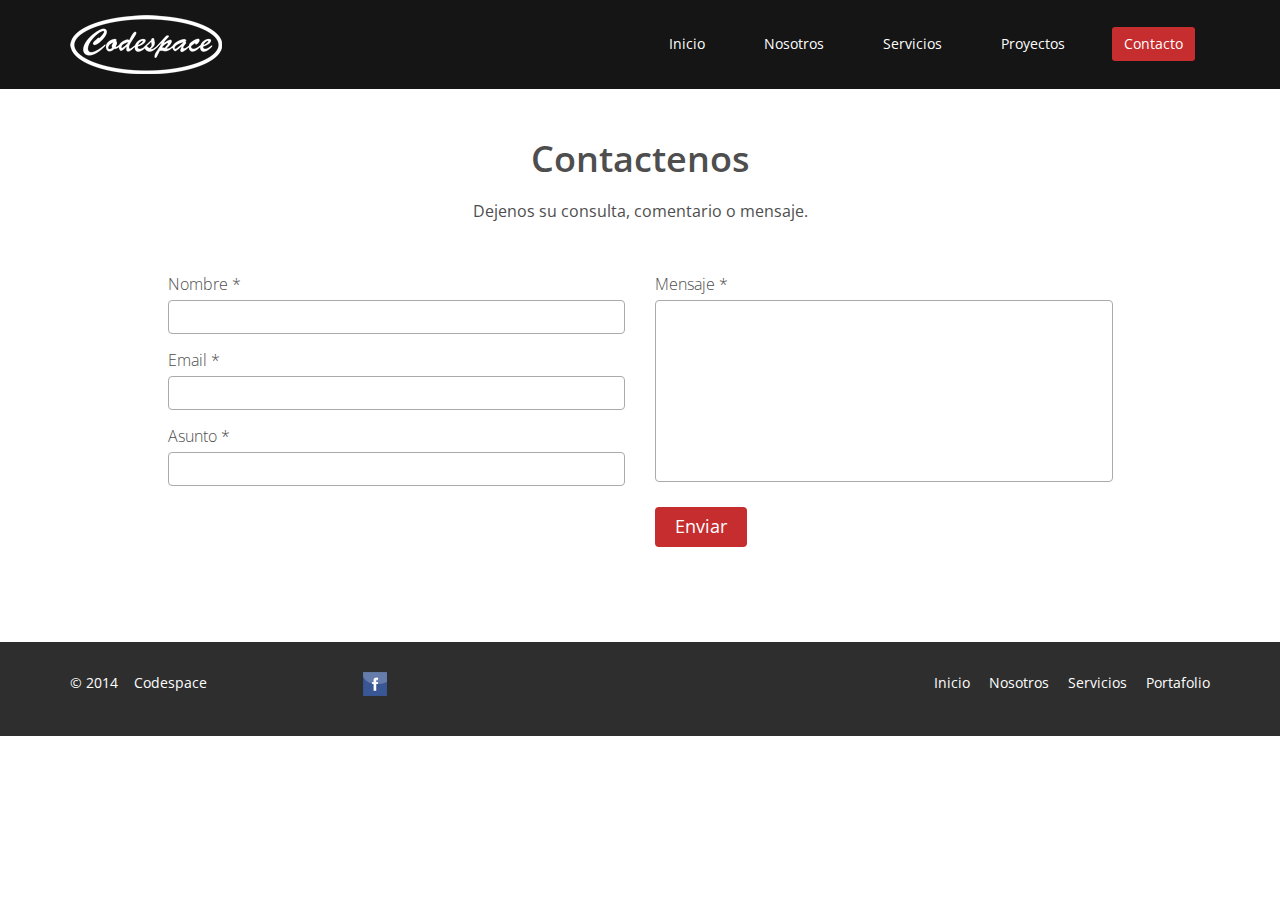
<file: contacto.html>
<!DOCTYPE html>
<html lang="es">
<head>
    <meta charset="utf-8">
    <meta name="viewport" content="width=device-width, initial-scale=1.0">
    <meta name="description" content="Creacion y diseño de sitios web, y aplicaciones android">
    <meta name="author" content="codespace">
    <title>Contacto</title>
    
    <!-- core CSS -->
    <link href="../css/bootstrap.min.css" rel="stylesheet">
    <link href="../css/font-awesome.min.css" rel="stylesheet">
    <link href="../css/prettyPhoto.css" rel="stylesheet">
    <link href="../css/animate.min.css" rel="stylesheet">
    <link href="../css/main.css" rel="stylesheet">
    <link href="../css/responsive.css" rel="stylesheet">
    <link href="../css/custom.css" rel="stylesheet">
    
    <!--[if lt IE 9]>
    <script src="js/html5shiv.js"></script>
    <script src="js/respond.min.js"></script>
    <![endif]-->       
    <link rel="shortcut icon" href="favicon.ico">
    <link rel="apple-touch-icon-precomposed" sizes="144x144" href="../images/ico/apple-touch-icon-144-precomposed.png">
    <link rel="apple-touch-icon-precomposed" sizes="114x114" href="../images/ico/apple-touch-icon-114-precomposed.png">
    <link rel="apple-touch-icon-precomposed" sizes="72x72" href="../images/ico/apple-touch-icon-72-precomposed.png">
    <link rel="apple-touch-icon-precomposed" href="../images/ico/apple-touch-icon-57-precomposed.png">
    <script src='https://www.google.com/recaptcha/api.js'></script> 
</head><!--/head-->
    
<body>
    <header id="header">
        <nav class="navbar navbar-inverse" role="banner">
            <div class="container">
                <div class="navbar-header">
                    <button type="button" class="navbar-toggle" data-toggle="collapse" data-target=".navbar-collapse">
                        <span class="sr-only">Toggle navigation</span>
                        <span class="icon-bar"></span>
                        <span class="icon-bar"></span>
                        <span class="icon-bar"></span>
                    </button>
                    <a class="navbar-brand" href="../index.html"><img src="../images/logo.png" alt="logo"></a>
                </div>
                
                <div class="collapse navbar-collapse navbar-right">
                    <ul class="nav navbar-nav">
                        <li><a href="index.html">Inicio</a></li>
                        <li><a href="nosotros.html">Nosotros</a></li>
                        <li><a href="servicios.html">Servicios</a></li>
                        <li><a href="portafolio.html">Proyectos</a></li>                       
                        <li class="active"><a href="contacto.html">Contacto</a></li>                        
                    </ul>
                </div>
            </div><!--/.container-->
        </nav><!--/nav-->       
    </header><!--/header-->

    <!-- <section id="contact-info">
        <div class="center">                
            <h2>Localización</h2>
            <p class="lead">Estamos ubicados en Lima - Perú</p>
        </div>
        <div class="gmap-area">
            <div class="container">
                <div class="row">
                    <div class="col-sm-5 text-center">
                        <div class="gmap">
                            <iframe frameborder="0" scrolling="no" marginheight="0" marginwidth="0" src="https://maps.google.com/maps?f=q&amp;source=s_q&amp;hl=en&amp;geocode=&amp;q=JoomShaper,+Dhaka,+Dhaka+Division,+Bangladesh&amp;aq=0&amp;oq=joomshaper&amp;sll=37.0625,-95.677068&amp;sspn=42.766543,80.332031&amp;ie=UTF8&amp;hq=JoomShaper,&amp;hnear=Dhaka,+Dhaka+Division,+Bangladesh&amp;ll=23.73854,90.385504&amp;spn=0.001515,0.002452&amp;t=m&amp;z=14&amp;iwloc=A&amp;cid=1073661719450182870&amp;output=embed"></iframe>
                        </div>
                    </div>

                    <div class="col-sm-7 map-content">
                        <ul class="row">
                            <li class="col-sm-6">
                                <address>
                                    <h5>Head Office</h5>
                                    <p>1537 Flint Street <br>
                                    Tumon, MP 96911</p>
                                    <p>Phone:670-898-2847 <br>
                                    Email Address:info@domain.com</p>
                                </address>

                                <address>
                                    <h5>Zonal Office</h5>
                                    <p>1537 Flint Street <br>
                                    Tumon, MP 96911</p>                                
                                    <p>Phone:670-898-2847 <br>
                                    Email Address:info@domain.com</p>
                                </address>
                            </li>


                            <li class="col-sm-6">
                                <address>
                                    <h5>Zone#2 Office</h5>
                                    <p>1537 Flint Street <br>
                                    Tumon, MP 96911</p>
                                    <p>Phone:670-898-2847 <br>
                                    Email Address:info@domain.com</p>
                                </address>

                                <address>
                                    <h5>Zone#3 Office</h5>
                                    <p>1537 Flint Street <br>
                                    Tumon, MP 96911</p>
                                    <p>Phone:670-898-2847 <br>
                                    Email Address:info@domain.com</p>
                                </address>
                            </li>
                        </ul>
                    </div>
                </div>
            </div>
        </div>
    </section> -->  <!--/gmap_area -->

    <section id="contact-page">
        <div class="container">
            <div class="center">        
                <h2>Contactenos</h2>
                <p class="lead">Dejenos su consulta, comentario o mensaje.</p>
            </div> 
            <div class="row contact-wrap"> 
                <div id="flash_message" class="status alert alert-success col-sm-offset-1 col-sm-10 col-sm-offset-1" style="display:none"></div>
                <form id="main-contact-form" class="contact-form" name="contact-form" method="post" action="send.php">
                    <div class="col-sm-offset-1 col-sm-5 col-sm-offset-1">
                        <div class="form-group">
                            <label>Nombre *</label>
                            <input type="text" name="name" class="form-control" required="required">
                        </div>
                        <div class="form-group">
                            <label>Email *</label>
                            <input type="email" name="email" class="form-control" required="required">
                        </div>
                        <div class="form-group">
                            <label>Asunto *</label>
                            <input type="text" name="subject" class="form-control" required="required">
                        </div>                       
                    </div>
                    <div class="col-sm-5">                        
                        <div class="form-group">
                            <label>Mensaje *</label>
                            <textarea name="message" id="message" required="required" class="form-control" rows="8"></textarea>
                        </div> 
                        
                        <div class="form-group">
                            <button type="submit" name="submit" class="btn btn-primary btn-lg" required="required">Enviar</button>
                        </div>
                    </div>
                    <div class="g-recaptcha center col-sm-offset-4 col-sm-3" data-sitekey="6Le8qP8SAAAAAGykw2lvA68w2KuLu8r2vAv3yK1i"></div>
                </form>                
            </div><!--/.row-->
            

        </div><!--/.container-->
    </section><!--/#contact-page-->

    <iframe src="footer.html" frameborder="0" width="100%" height="100" scrolling="no"></iframe>

    <script type="text/javascript" src="../js/jquery.js"></script>
    <script type="text/javascript" src="../js/bootstrap.min.js"></script>
    <script type="text/javascript" src="../js/jquery.prettyPhoto.js"></script>
    <script type="text/javascript" src="../js/jquery.isotope.min.js"></script>
    <script type="text/javascript" src="../js/main.js"></script>
    <script type="text/javascript" src="../js/wow.min.js"></script>
    
</body>
</html>
</file>
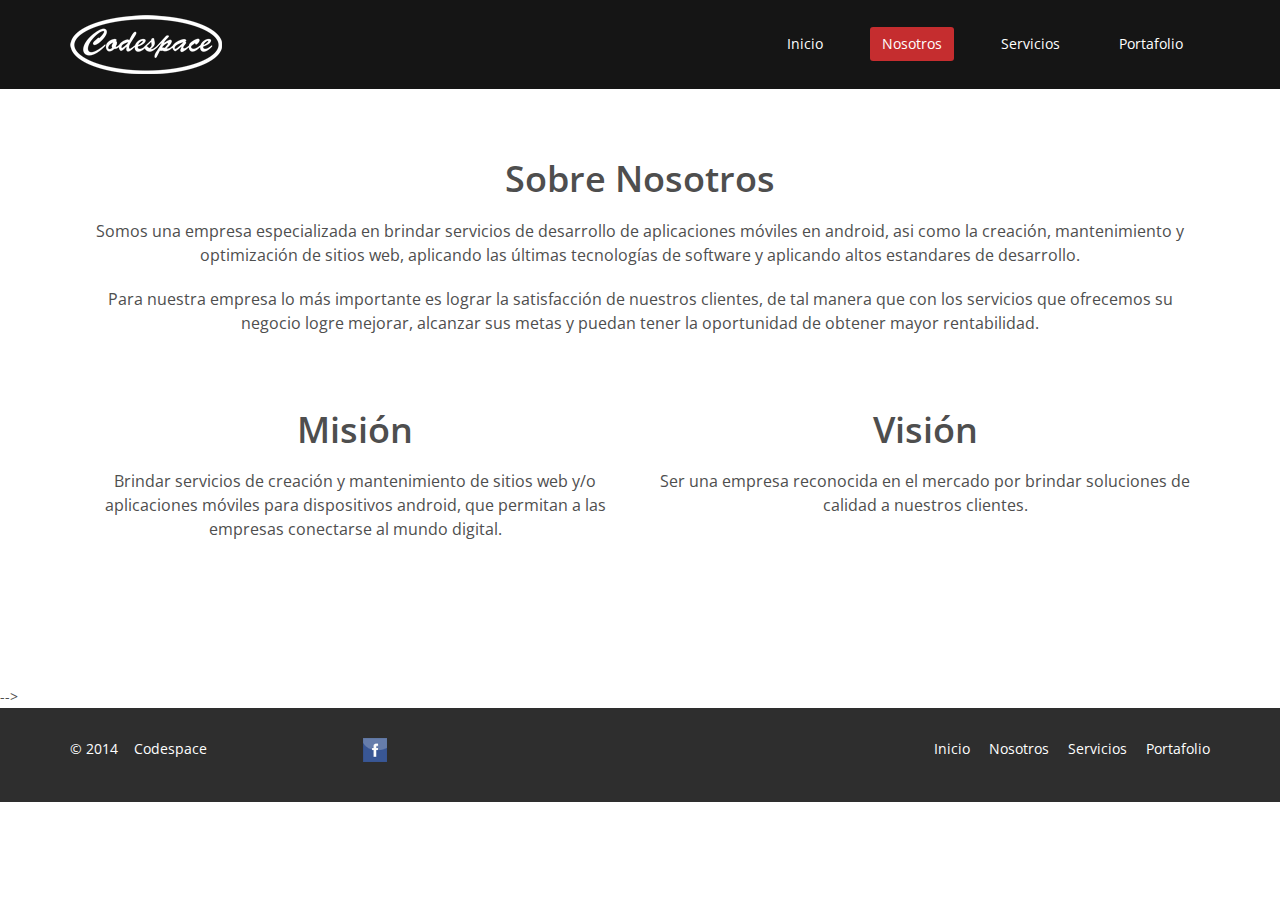
<file: nosotros.html>
<!DOCTYPE html>
<html lang="es">
<head>
    <meta charset="utf-8">
    <meta name="viewport" content="width=device-width, initial-scale=1.0">
    <meta name="description" content="Creacion y diseño de sitios web, y aplicaciones android">
    <meta name="author" content="codespace">
    <title>Nosotros</title>
    
    <!-- core CSS -->
    <link href="css/bootstrap.min.css" rel="stylesheet">
    <link href="css/font-awesome.min.css" rel="stylesheet">
    <link href="css/prettyPhoto.css" rel="stylesheet">
    <link href="css/animate.min.css" rel="stylesheet">
    <link href="css/main.css" rel="stylesheet">
    <link href="css/responsive.css" rel="stylesheet">
    <link href="css/custom.css" rel="stylesheet">

    <!--[if lt IE 9]>
    <script src="js/html5shiv.js"></script>
    <script src="js/respond.min.js"></script>
    <![endif]-->        
    <link rel="shortcut icon" href="../favicon.ico">
    <link rel="apple-touch-icon-precomposed" sizes="144x144" href="images/ico/apple-touch-icon-144-precomposed.png">
    <link rel="apple-touch-icon-precomposed" sizes="114x114" href="images/ico/apple-touch-icon-114-precomposed.png">
    <link rel="apple-touch-icon-precomposed" sizes="72x72" href="images/ico/apple-touch-icon-72-precomposed.png">
    <link rel="apple-touch-icon-precomposed" href="images/ico/apple-touch-icon-57-precomposed.png">

</head><!--/head-->

<body>
    <header id="header">
        <nav class="navbar navbar-inverse" role="banner">
            <div class="container">
                <div class="navbar-header">
                    <button type="button" class="navbar-toggle" data-toggle="collapse" data-target=".navbar-collapse">
                        <span class="sr-only">Toggle navigation</span>
                        <span class="icon-bar"></span>
                        <span class="icon-bar"></span>
                        <span class="icon-bar"></span>
                    </button>
                    <a class="navbar-brand" href="index.html"><img src="images/logo.png" alt="logo"></a>
                </div>				
                <div class="collapse navbar-collapse navbar-right">
                    <ul class="nav navbar-nav">
                        <li><a href="index.html">Inicio</a></li>
                        <li class="active"><a href="nosotros.html">Nosotros</a></li>
                        <li><a href="servicios.html">Servicios</a></li>
                        <li><a href="portafolio.html">Portafolio</a></li>                        
                        <!--<li><a href="contacto.html">Contacto</a></li>-->
                    </ul>
                </div>
            </div><!--/.container-->
        </nav><!--/nav-->		
    </header><!--/header-->

    <section id="about-us">
        <div class="container">
            <div class="center fadeInDown col-sm-12">
                <h2>Sobre Nosotros</h2>
                <p class="lead" >Somos una empresa especializada en brindar servicios de desarrollo de aplicaciones móviles en android, asi como la creación, mantenimiento y optimización de sitios web, aplicando las últimas tecnologías de software y aplicando altos estandares de desarrollo.</p>
                <p class="lead">Para nuestra empresa lo más importante es lograr la satisfacción de nuestros clientes, de tal manera que con los servicios que ofrecemos su negocio logre mejorar, alcanzar sus metas y puedan tener la oportunidad de obtener mayor rentabilidad.</p>
            </div>
        </div>
        <div class="container">
			<div class="center wow fadeInDown col-sm-6">
				<h2>Misión</h2>
				<p class="lead">Brindar servicios de creación y mantenimiento de sitios web y/o aplicaciones móviles para dispositivos android, que permitan a las empresas conectarse al mundo digital.</p>
			</div>

			<div class="center wow fadeInDown">
				<h2>Visión</h2>
				<p class="lead">Ser una empresa reconocida en el mercado por brindar soluciones de calidad a nuestros clientes.</p>
			</div>
							
		</div><!--/.container-->
    </section> <!--/about-us--> -->
	
    <iframe src="footer.html" frameborder="0" width="100%" height="100" scrolling="no"></iframe>
           
    <script type="text/javascript" src="js/jquery.js"></script>
    <script type="text/javascript" src="js/bootstrap.min.js"></script>
    <script type="text/javascript" src="js/jquery.prettyPhoto.js"></script>
    <script type="text/javascript" src="js/jquery.isotope.min.js"></script>
    <script type="text/javascript" src="js/main.js"></script>
    <script type="text/javascript" src="js/wow.min.js"></script>
    
</body>
</html>
</file>
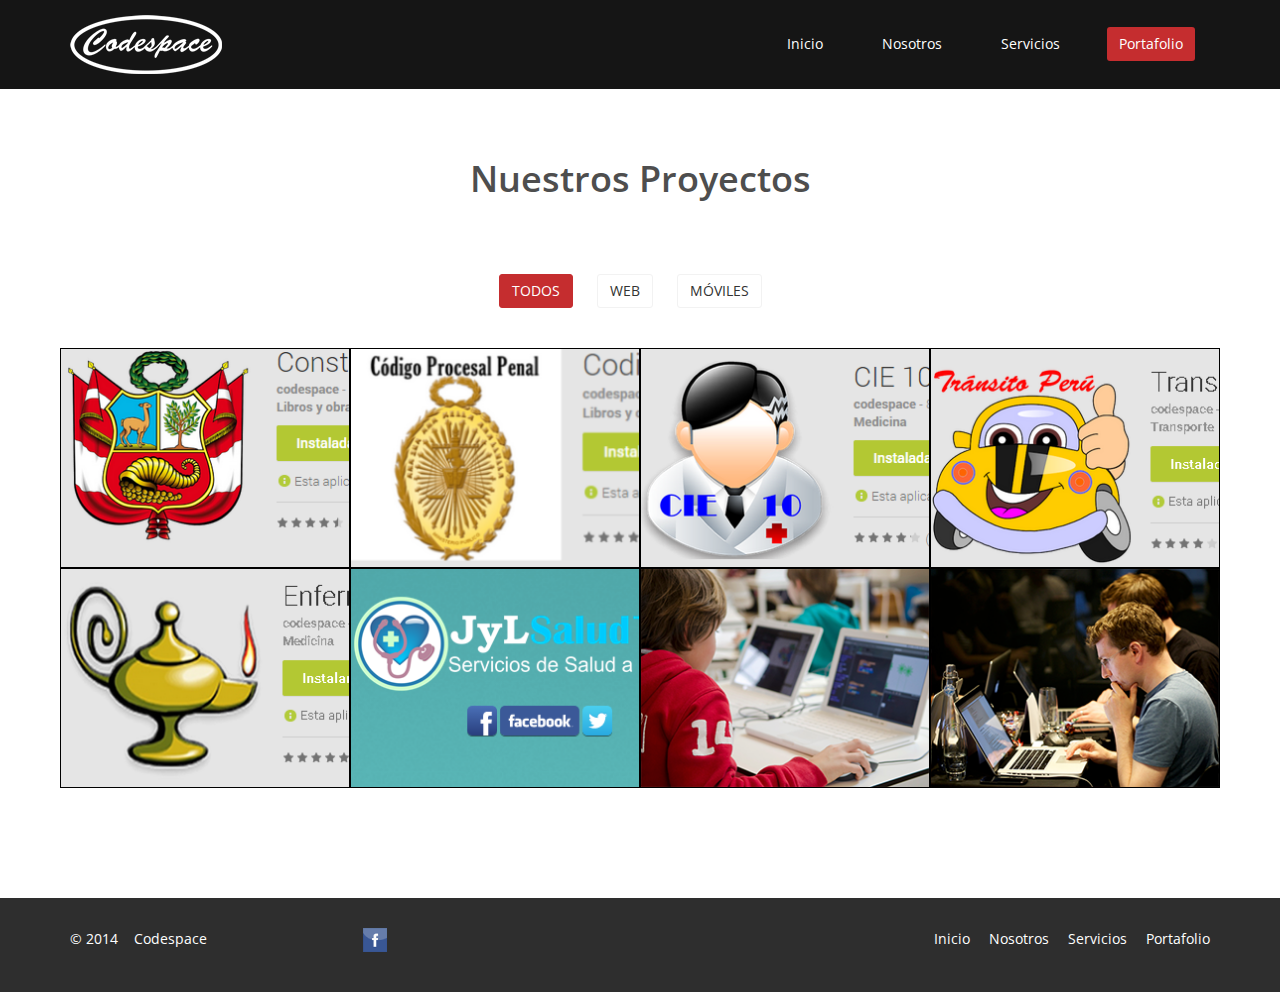
<file: portafolio.html>
<!DOCTYPE html>
<html lang="es">
<head>
    <meta charset="utf-8">
    <meta name="viewport" content="width=device-width, initial-scale=1.0">
    <meta name="description" content="Creacion y diseño de sitios web, y aplicaciones android">
    <meta name="author" content="codespace">
    <title>Proyectos</title>
    <link href="css/bootstrap.min.css" rel="stylesheet">
    <link href="css/font-awesome.min.css" rel="stylesheet">
    <link href="css/prettyPhoto.css" rel="stylesheet">
    <link href="css/animate.min.css" rel="stylesheet">
    <link href="css/main.css" rel="stylesheet">
    <link href="css/responsive.css" rel="stylesheet">
    <link href="css/custom.css" rel="stylesheet">

    <!--[if lt IE 9]>
    <script src="js/html5shiv.js"></script>
    <script src="js/respond.min.js"></script>
    <![endif]-->       
    <link rel="shortcut icon" href="favicon.ico">
    <link rel="apple-touch-icon-precomposed" sizes="144x144" href="images/ico/apple-touch-icon-144-precomposed.png">
    <link rel="apple-touch-icon-precomposed" sizes="114x114" href="images/ico/apple-touch-icon-114-precomposed.png">
    <link rel="apple-touch-icon-precomposed" sizes="72x72" href="images/ico/apple-touch-icon-72-precomposed.png">
    <link rel="apple-touch-icon-precomposed" href="images/ico/apple-touch-icon-57-precomposed.png">
</head><!--/head-->
<body>
    <header id="header">
        <nav class="navbar navbar-inverse" role="banner">
            <div class="container">
                <div class="navbar-header">
                    <button type="button" class="navbar-toggle" data-toggle="collapse" data-target=".navbar-collapse">
                        <span class="sr-only">Toggle navigation</span>
                        <span class="icon-bar"></span>
                        <span class="icon-bar"></span>
                        <span class="icon-bar"></span>
                    </button>
                    <a class="navbar-brand" href="index.html"><img src="images/logo.png" alt="logo"></a>
                </div>
                
                <div class="collapse navbar-collapse navbar-right">
                    <ul class="nav navbar-nav">
                        <li><a href="index.html">Inicio</a></li>
                        <li><a href="nosotros.html">Nosotros</a></li>
                        <li><a href="servicios.html">Servicios</a></li>
                        <li class="active"><a href="portafolio.html">Portafolio</a></li>                       
                        <!-- <li><a href="contacto.html">Contacto</a></li> -->
                    </ul>
                </div>
            </div><!--/.container-->
        </nav><!--/nav-->       
    </header><!--/header-->    

    <section id="portfolio">
        <div class="container">
            <div class="center">
               <h2>Nuestros Proyectos</h2>
               <!-- <p class="lead">Estos son nuestros proyectos desarrollados</p> -->
            </div>
        

            <ul class="portfolio-filter text-center">
                <li><a class="btn btn-default active" href="#" data-filter="*">Todos</a></li>
                <li><a class="btn btn-default" href="#" data-filter=".html">Web</a></li>
                <li><a class="btn btn-default" href="#" data-filter=".movil">Móviles</a></li>
                <!-- <li><a class="btn btn-default" href="#" data-filter=".wordpress">Desarrollo</a></li> -->
            </ul><!--/#portfolio-filter-->

            <div class="row">
                <div class="portfolio-items">
                    <div class="portfolio-item movil col-xs-12 col-sm-4 col-md-3">
                        <div class="recent-work-wrap">
                            <img class="img-responsive" src="images/portfolio/recent/item1.png" alt="" style="border: 1px solid #000;" >
                            <div class="overlay">
                                <div class="recent-work-inner">
                                    <h3><a href="https://play.google.com/store/apps/details?id=pe.com.codespace" target="_blank">Constitución del Perú</a></h3>
                                    <p>App móvil publicada en el Google Play Store</p>
                                    <a class="preview" href="https://play.google.com/store/apps/details?id=pe.com.codespace" target="_blank"><i class="fa fa-eye"></i> Ver</a>
                                </div> 
                            </div>
                        </div>
                    </div><!--/.portfolio-item-->

                    <div class="portfolio-item movil col-xs-12 col-sm-4 col-md-3">
                        <div class="recent-work-wrap">
                            <img class="img-responsive" src="images/portfolio/recent/item2.png" alt="" style="border: 1px solid #000;">
                            <div class="overlay">
                                <div class="recent-work-inner">
                                    <h3><a href="https://play.google.com/store/apps/details?id=pe.com.codespace.codigopenal" target="_blank">Código Procesal Penal del Perú</a></h3>
                                    <p>App móvil publicada en el Google Play Store</p>
                                    <a class="preview" href="https://play.google.com/store/apps/details?id=pe.com.codespace.codigopenal" target="_blank"><i class="fa fa-eye"></i> Ver</a>
                                </div> 
                            </div>
                        </div>          
                    </div><!--/.portfolio-item-->

                    <div class="portfolio-item movil col-xs-12 col-sm-4 col-md-3">
                        <div class="recent-work-wrap">
                            <img class="img-responsive" src="images/portfolio/recent/item3.png" alt="" style="border: 1px solid #000;">
                            <div class="overlay">
                                <div class="recent-work-inner">
                                    <h3><a href="https://play.google.com/store/apps/details?id=pe.com.codespace.cie10" target="_blank">CIE 10 </a></h3>
                                    <p>App móvil publicada en el Google Play Store</p>
                                    <a class="preview" href="https://play.google.com/store/apps/details?id=pe.com.codespace.cie10" target="_blank"><i class="fa fa-eye"></i> Ver</a>
                                </div> 
                            </div>
                        </div>        
                    </div><!--/.portfolio-item-->

                    <div class="portfolio-item movil col-xs-12 col-sm-4 col-md-3">
                        <div class="recent-work-wrap">
                            <img class="img-responsive" src="images/portfolio/recent/item4.png" alt="" style="border: 1px solid #000;">
                            <div class="overlay">
                                <div class="recent-work-inner">
                                    <h3><a href="https://play.google.com/store/apps/details?id=pe.com.codespace.transito" target="_blank">Tránsito Perú</a></h3>
                                    <p>App móvil publicada en el Google Play Store</p>
                                    <a class="preview" href="https://play.google.com/store/apps/details?id=pe.com.codespace.transito" target="_blank"><i class="fa fa-eye"></i> Ver</a>
                                </div> 
                            </div>
                        </div>           
                    </div><!--/.portfolio-item-->

                    <div class="portfolio-item movil col-xs-12 col-sm-4 col-md-3">
                        <div class="recent-work-wrap">
                            <img class="img-responsive" src="images/portfolio/recent/item5.png" alt="" style="border: 1px solid #000;">
                            <div class="overlay">
                                <div class="recent-work-inner">
                                    <h3><a href="https://play.google.com/store/apps/details?id=pe.com.codespace.nurse" target="_blank">Enfermería</a></h3>
                                    <p>App móvil publicada en el Google Play Store</p>
                                    <a class="preview" href="https://play.google.com/store/apps/details?id=pe.com.codespace.nurse" target="_blank"><i class="fa fa-eye"></i> Ver</a>
                                </div> 
                            </div>
                        </div>           
                    </div><!--/.portfolio-item-->
          
                    <div class="portfolio-item html col-xs-12 col-sm-4 col-md-3">
                        <div class="recent-work-wrap">
                            <img class="img-responsive" src="images/portfolio/recent/item6.png" alt="" style="border: 1px solid #000;">
                            <div class="overlay">
                                <div class="recent-work-inner">
                                    <h3><a href="http://www.jylsaludtotal.com" target="_blank">JyLSaludTotal</a></h3>
                                    <p>Web de la empresa, ofrece servicios de salud a domicilio.</p> 
                                    <a class="preview" href="http://www.jylsaludtotal.com" target="_blank"><i class="fa fa-eye"></i> Ver</a>                                  
                                </div> 
                            </div>
                        </div>      
                    </div><!--/.portfolio-item-->

                    <div class="portfolio-item html col-xs-12 col-sm-4 col-md-3">
                        <div class="recent-work-wrap">
                            <img class="img-responsive" src="images/portfolio/recent/item7.png" alt="" style="border: 1px solid #000;">
                            <div class="overlay">
                                <div class="recent-work-inner">
                                    <h3><a href="#">Proximamente</a></h3>
                                    <p>Proximamente</p>                                    
                                </div> 
                            </div>
                        </div>         
                    </div><!--/.portfolio-item-->

                    <div class="portfolio-item html col-xs-12 col-sm-4 col-md-3">
                        <div class="recent-work-wrap">
                            <img class="img-responsive" src="images/portfolio/recent/item8.png" alt="" style="border: 1px solid #000;">
                            <div class="overlay">
                                <div class="recent-work-inner">
                                    <h3><a href="#">Proximamente</a></h3>
                                    <p>Proximamente</p>                                    
                                </div> 
                            </div>
                        </div>          
                    </div><!--/.portfolio-item-->
                    
                </div>
            </div>
        </div>
    </section><!--/#portfolio-item-->
    
    
    <iframe src="footer.html" frameborder="0" width="100%" height="100" scrolling="no"></iframe>

    <script type="text/javascript" src="js/jquery.js"></script>
    <script type="text/javascript" src="js/bootstrap.min.js"></script>
    <script type="text/javascript" src="js/jquery.prettyPhoto.js"></script>
    <script type="text/javascript" src="js/jquery.isotope.min.js"></script>
    <script type="text/javascript" src="js/main.js"></script>
    <script type="text/javascript" src="js/wow.min.js"></script>
    
</body>
</html>
</file>
<file: css/prettyPhoto.css>
div.pp_default .pp_top,div.pp_default .pp_top .pp_middle,div.pp_default .pp_top .pp_left,div.pp_default .pp_top .pp_right,div.pp_default .pp_bottom,div.pp_default .pp_bottom .pp_left,div.pp_default .pp_bottom .pp_middle,div.pp_default .pp_bottom .pp_right{height:13px}
div.pp_default .pp_top .pp_left{background:url(../images/prettyPhoto/default/sprite.png) -78px -93px no-repeat}
div.pp_default .pp_top .pp_middle{background:url(../images/prettyPhoto/default/sprite_x.png) top left repeat-x}
div.pp_default .pp_top .pp_right{background:url(../images/prettyPhoto/default/sprite.png) -112px -93px no-repeat}
div.pp_default .pp_content .ppt{color:#f8f8f8}
div.pp_default .pp_content_container .pp_left{background:url(../images/prettyPhoto/default/sprite_y.png) -7px 0 repeat-y;padding-left:13px}
div.pp_default .pp_content_container .pp_right{background:url(../images/prettyPhoto/default/sprite_y.png) top right repeat-y;padding-right:13px}
div.pp_default .pp_next:hover{background:url(../images/prettyPhoto/default/sprite_next.png) center right no-repeat;cursor:pointer}
div.pp_default .pp_previous:hover{background:url(../images/prettyPhoto/default/sprite_prev.png) center left no-repeat;cursor:pointer}
div.pp_default .pp_expand{background:url(../images/prettyPhoto/default/sprite.png) 0 -29px no-repeat;cursor:pointer;width:28px;height:28px}
div.pp_default .pp_expand:hover{background:url(../images/prettyPhoto/default/sprite.png) 0 -56px no-repeat;cursor:pointer}
div.pp_default .pp_contract{background:url(../images/prettyPhoto/default/sprite.png) 0 -84px no-repeat;cursor:pointer;width:28px;height:28px}
div.pp_default .pp_contract:hover{background:url(../images/prettyPhoto/default/sprite.png) 0 -113px no-repeat;cursor:pointer}
div.pp_default .pp_close{width:30px;height:30px;background:url(../images/prettyPhoto/default/sprite.png) 2px 1px no-repeat;cursor:pointer}
div.pp_default .pp_gallery ul li a{background:url(../images/prettyPhoto/default/default_thumb.png) center center #f8f8f8;border:1px solid #aaa}
div.pp_default .pp_social{margin-top:7px}
div.pp_default .pp_gallery a.pp_arrow_previous,div.pp_default .pp_gallery a.pp_arrow_next{position:static;left:auto}
div.pp_default .pp_nav .pp_play,div.pp_default .pp_nav .pp_pause{background:url(../images/prettyPhoto/default/sprite.png) -51px 1px no-repeat;height:30px;width:30px}
div.pp_default .pp_nav .pp_pause{background-position:-51px -29px}
div.pp_default a.pp_arrow_previous,div.pp_default a.pp_arrow_next{background:url(../images/prettyPhoto/default/sprite.png) -31px -3px no-repeat;height:20px;width:20px;margin:4px 0 0}
div.pp_default a.pp_arrow_next{left:52px;background-position:-82px -3px}
div.pp_default .pp_content_container .pp_details{margin-top:5px}
div.pp_default .pp_nav{clear:none;height:30px;width:110px;position:relative}
div.pp_default .pp_nav .currentTextHolder{font-family:Georgia;font-style:italic;color:#999;font-size:11px;left:75px;line-height:25px;position:absolute;top:2px;margin:0;padding:0 0 0 10px}
div.pp_default .pp_close:hover,div.pp_default .pp_nav .pp_play:hover,div.pp_default .pp_nav .pp_pause:hover,div.pp_default .pp_arrow_next:hover,div.pp_default .pp_arrow_previous:hover{opacity:0.7}
div.pp_default .pp_description{font-size:11px;font-weight:700;line-height:14px;margin:5px 50px 5px 0}
div.pp_default .pp_bottom .pp_left{background:url(../images/prettyPhoto/default/sprite.png) -78px -127px no-repeat}
div.pp_default .pp_bottom .pp_middle{background:url(../images/prettyPhoto/default/sprite_x.png) bottom left repeat-x}
div.pp_default .pp_bottom .pp_right{background:url(../images/prettyPhoto/default/sprite.png) -112px -127px no-repeat}
div.pp_default .pp_loaderIcon{background:url(../images/prettyPhoto/default/loader.gif) center center no-repeat}
div.light_rounded .pp_top .pp_left{background:url(../images/prettyPhoto/light_rounded/sprite.png) -88px -53px no-repeat}
div.light_rounded .pp_top .pp_right{background:url(../images/prettyPhoto/light_rounded/sprite.png) -110px -53px no-repeat}
div.light_rounded .pp_next:hover{background:url(../images/prettyPhoto/light_rounded/btnNext.png) center right no-repeat;cursor:pointer}
div.light_rounded .pp_previous:hover{background:url(../images/prettyPhoto/light_rounded/btnPrevious.png) center left no-repeat;cursor:pointer}
div.light_rounded .pp_expand{background:url(../images/prettyPhoto/light_rounded/sprite.png) -31px -26px no-repeat;cursor:pointer}
div.light_rounded .pp_expand:hover{background:url(../images/prettyPhoto/light_rounded/sprite.png) -31px -47px no-repeat;cursor:pointer}
div.light_rounded .pp_contract{background:url(../images/prettyPhoto/light_rounded/sprite.png) 0 -26px no-repeat;cursor:pointer}
div.light_rounded .pp_contract:hover{background:url(../images/prettyPhoto/light_rounded/sprite.png) 0 -47px no-repeat;cursor:pointer}
div.light_rounded .pp_close{width:75px;height:22px;background:url(../images/prettyPhoto/light_rounded/sprite.png) -1px -1px no-repeat;cursor:pointer}
div.light_rounded .pp_nav .pp_play{background:url(../images/prettyPhoto/light_rounded/sprite.png) -1px -100px no-repeat;height:15px;width:14px}
div.light_rounded .pp_nav .pp_pause{background:url(../images/prettyPhoto/light_rounded/sprite.png) -24px -100px no-repeat;height:15px;width:14px}
div.light_rounded .pp_arrow_previous{background:url(../images/prettyPhoto/light_rounded/sprite.png) 0 -71px no-repeat}
div.light_rounded .pp_arrow_next{background:url(../images/prettyPhoto/light_rounded/sprite.png) -22px -71px no-repeat}
div.light_rounded .pp_bottom .pp_left{background:url(../images/prettyPhoto/light_rounded/sprite.png) -88px -80px no-repeat}
div.light_rounded .pp_bottom .pp_right{background:url(../images/prettyPhoto/light_rounded/sprite.png) -110px -80px no-repeat}
div.dark_rounded .pp_top .pp_left{background:url(../images/prettyPhoto/dark_rounded/sprite.png) -88px -53px no-repeat}
div.dark_rounded .pp_top .pp_right{background:url(../images/prettyPhoto/dark_rounded/sprite.png) -110px -53px no-repeat}
div.dark_rounded .pp_content_container .pp_left{background:url(../images/prettyPhoto/dark_rounded/contentPattern.png) top left repeat-y}
div.dark_rounded .pp_content_container .pp_right{background:url(../images/prettyPhoto/dark_rounded/contentPattern.png) top right repeat-y}
div.dark_rounded .pp_next:hover{background:url(../images/prettyPhoto/dark_rounded/btnNext.png) center right no-repeat;cursor:pointer}
div.dark_rounded .pp_previous:hover{background:url(../images/prettyPhoto/dark_rounded/btnPrevious.png) center left no-repeat;cursor:pointer}
div.dark_rounded .pp_expand{background:url(../images/prettyPhoto/dark_rounded/sprite.png) -31px -26px no-repeat;cursor:pointer}
div.dark_rounded .pp_expand:hover{background:url(../images/prettyPhoto/dark_rounded/sprite.png) -31px -47px no-repeat;cursor:pointer}
div.dark_rounded .pp_contract{background:url(../images/prettyPhoto/dark_rounded/sprite.png) 0 -26px no-repeat;cursor:pointer}
div.dark_rounded .pp_contract:hover{background:url(../images/prettyPhoto/dark_rounded/sprite.png) 0 -47px no-repeat;cursor:pointer}
div.dark_rounded .pp_close{width:75px;height:22px;background:url(../images/prettyPhoto/dark_rounded/sprite.png) -1px -1px no-repeat;cursor:pointer}
div.dark_rounded .pp_description{margin-right:85px;color:#fff}
div.dark_rounded .pp_nav .pp_play{background:url(../images/prettyPhoto/dark_rounded/sprite.png) -1px -100px no-repeat;height:15px;width:14px}
div.dark_rounded .pp_nav .pp_pause{background:url(../images/prettyPhoto/dark_rounded/sprite.png) -24px -100px no-repeat;height:15px;width:14px}
div.dark_rounded .pp_arrow_previous{background:url(../images/prettyPhoto/dark_rounded/sprite.png) 0 -71px no-repeat}
div.dark_rounded .pp_arrow_next{background:url(../images/prettyPhoto/dark_rounded/sprite.png) -22px -71px no-repeat}
div.dark_rounded .pp_bottom .pp_left{background:url(../images/prettyPhoto/dark_rounded/sprite.png) -88px -80px no-repeat}
div.dark_rounded .pp_bottom .pp_right{background:url(../images/prettyPhoto/dark_rounded/sprite.png) -110px -80px no-repeat}
div.dark_rounded .pp_loaderIcon{background:url(../images/prettyPhoto/dark_rounded/loader.gif) center center no-repeat}
div.dark_square .pp_left,div.dark_square .pp_middle,div.dark_square .pp_right,div.dark_square .pp_content{background:#000}
div.dark_square .pp_description{color:#fff;margin:0 85px 0 0}
div.dark_square .pp_loaderIcon{background:url(../images/prettyPhoto/dark_square/loader.gif) center center no-repeat}
div.dark_square .pp_expand{background:url(../images/prettyPhoto/dark_square/sprite.png) -31px -26px no-repeat;cursor:pointer}
div.dark_square .pp_expand:hover{background:url(../images/prettyPhoto/dark_square/sprite.png) -31px -47px no-repeat;cursor:pointer}
div.dark_square .pp_contract{background:url(../images/prettyPhoto/dark_square/sprite.png) 0 -26px no-repeat;cursor:pointer}
div.dark_square .pp_contract:hover{background:url(../images/prettyPhoto/dark_square/sprite.png) 0 -47px no-repeat;cursor:pointer}
div.dark_square .pp_close{width:75px;height:22px;background:url(../images/prettyPhoto/dark_square/sprite.png) -1px -1px no-repeat;cursor:pointer}
div.dark_square .pp_nav{clear:none}
div.dark_square .pp_nav .pp_play{background:url(../images/prettyPhoto/dark_square/sprite.png) -1px -100px no-repeat;height:15px;width:14px}
div.dark_square .pp_nav .pp_pause{background:url(../images/prettyPhoto/dark_square/sprite.png) -24px -100px no-repeat;height:15px;width:14px}
div.dark_square .pp_arrow_previous{background:url(../images/prettyPhoto/dark_square/sprite.png) 0 -71px no-repeat}
div.dark_square .pp_arrow_next{background:url(../images/prettyPhoto/dark_square/sprite.png) -22px -71px no-repeat}
div.dark_square .pp_next:hover{background:url(../images/prettyPhoto/dark_square/btnNext.png) center right no-repeat;cursor:pointer}
div.dark_square .pp_previous:hover{background:url(../images/prettyPhoto/dark_square/btnPrevious.png) center left no-repeat;cursor:pointer}
div.light_square .pp_expand{background:url(../images/prettyPhoto/light_square/sprite.png) -31px -26px no-repeat;cursor:pointer}
div.light_square .pp_expand:hover{background:url(../images/prettyPhoto/light_square/sprite.png) -31px -47px no-repeat;cursor:pointer}
div.light_square .pp_contract{background:url(../images/prettyPhoto/light_square/sprite.png) 0 -26px no-repeat;cursor:pointer}
div.light_square .pp_contract:hover{background:url(../images/prettyPhoto/light_square/sprite.png) 0 -47px no-repeat;cursor:pointer}
div.light_square .pp_close{width:75px;height:22px;background:url(../images/prettyPhoto/light_square/sprite.png) -1px -1px no-repeat;cursor:pointer}
div.light_square .pp_nav .pp_play{background:url(../images/prettyPhoto/light_square/sprite.png) -1px -100px no-repeat;height:15px;width:14px}
div.light_square .pp_nav .pp_pause{background:url(../images/prettyPhoto/light_square/sprite.png) -24px -100px no-repeat;height:15px;width:14px}
div.light_square .pp_arrow_previous{background:url(../images/prettyPhoto/light_square/sprite.png) 0 -71px no-repeat}
div.light_square .pp_arrow_next{background:url(../images/prettyPhoto/light_square/sprite.png) -22px -71px no-repeat}
div.light_square .pp_next:hover{background:url(../images/prettyPhoto/light_square/btnNext.png) center right no-repeat;cursor:pointer}
div.light_square .pp_previous:hover{background:url(../images/prettyPhoto/light_square/btnPrevious.png) center left no-repeat;cursor:pointer}
div.facebook .pp_top .pp_left{background:url(../images/prettyPhoto/facebook/sprite.png) -88px -53px no-repeat}
div.facebook .pp_top .pp_middle{background:url(../images/prettyPhoto/facebook/contentPatternTop.png) top left repeat-x}
div.facebook .pp_top .pp_right{background:url(../images/prettyPhoto/facebook/sprite.png) -110px -53px no-repeat}
div.facebook .pp_content_container .pp_left{background:url(../images/prettyPhoto/facebook/contentPatternLeft.png) top left repeat-y}
div.facebook .pp_content_container .pp_right{background:url(../images/prettyPhoto/facebook/contentPatternRight.png) top right repeat-y}
div.facebook .pp_expand{background:url(../images/prettyPhoto/facebook/sprite.png) -31px -26px no-repeat;cursor:pointer}
div.facebook .pp_expand:hover{background:url(../images/prettyPhoto/facebook/sprite.png) -31px -47px no-repeat;cursor:pointer}
div.facebook .pp_contract{background:url(../images/prettyPhoto/facebook/sprite.png) 0 -26px no-repeat;cursor:pointer}
div.facebook .pp_contract:hover{background:url(../images/prettyPhoto/facebook/sprite.png) 0 -47px no-repeat;cursor:pointer}
div.facebook .pp_close{width:22px;height:22px;background:url(../images/prettyPhoto/facebook/sprite.png) -1px -1px no-repeat;cursor:pointer}
div.facebook .pp_description{margin:0 37px 0 0}
div.facebook .pp_loaderIcon{background:url(../images/prettyPhoto/facebook/loader.gif) center center no-repeat}
div.facebook .pp_arrow_previous{background:url(../images/prettyPhoto/facebook/sprite.png) 0 -71px no-repeat;height:22px;margin-top:0;width:22px}
div.facebook .pp_arrow_previous.disabled{background-position:0 -96px;cursor:default}
div.facebook .pp_arrow_next{background:url(../images/prettyPhoto/facebook/sprite.png) -32px -71px no-repeat;height:22px;margin-top:0;width:22px}
div.facebook .pp_arrow_next.disabled{background-position:-32px -96px;cursor:default}
div.facebook .pp_nav{margin-top:0}
div.facebook .pp_nav p{font-size:15px;padding:0 3px 0 4px}
div.facebook .pp_nav .pp_play{background:url(../images/prettyPhoto/facebook/sprite.png) -1px -123px no-repeat;height:22px;width:22px}
div.facebook .pp_nav .pp_pause{background:url(../images/prettyPhoto/facebook/sprite.png) -32px -123px no-repeat;height:22px;width:22px}
div.facebook .pp_next:hover{background:url(../images/prettyPhoto/facebook/btnNext.png) center right no-repeat;cursor:pointer}
div.facebook .pp_previous:hover{background:url(../images/prettyPhoto/facebook/btnPrevious.png) center left no-repeat;cursor:pointer}
div.facebook .pp_bottom .pp_left{background:url(../images/prettyPhoto/facebook/sprite.png) -88px -80px no-repeat}
div.facebook .pp_bottom .pp_middle{background:url(../images/prettyPhoto/facebook/contentPatternBottom.png) top left repeat-x}
div.facebook .pp_bottom .pp_right{background:url(../images/prettyPhoto/facebook/sprite.png) -110px -80px no-repeat}
div.pp_pic_holder a:focus{outline:none}
div.pp_overlay{background:#000;display:none;left:0;position:absolute;top:0;width:100%;z-index:9500}
div.pp_pic_holder{display:none;position:absolute;width:100px;z-index:10000}
.pp_content{height:40px;min-width:40px}
* html .pp_content{width:40px}
.pp_content_container{position:relative;text-align:left;width:100%}
.pp_content_container .pp_left{padding-left:20px}
.pp_content_container .pp_right{padding-right:20px}
.pp_content_container .pp_details{float:left;margin:10px 0 2px}
.pp_description{display:none;margin:0}
.pp_social{float:left;margin:0}
.pp_social .facebook{float:left;margin-left:5px;width:55px;overflow:hidden}
.pp_social .twitter{float:left}
.pp_nav{clear:right;float:left;margin:3px 10px 0 0}
.pp_nav p{float:left;white-space:nowrap;margin:2px 4px}
.pp_nav .pp_play,.pp_nav .pp_pause{float:left;margin-right:4px;text-indent:-10000px}
a.pp_arrow_previous,a.pp_arrow_next{display:block;float:left;height:15px;margin-top:3px;overflow:hidden;text-indent:-10000px;width:14px}
.pp_hoverContainer{position:absolute;top:0;width:100%;z-index:2000}
.pp_gallery{display:none;left:50%;margin-top:-50px;position:absolute;z-index:10000}
.pp_gallery div{float:left;overflow:hidden;position:relative}
.pp_gallery ul{float:left;height:35px;position:relative;white-space:nowrap;margin:0 0 0 5px;padding:0}
.pp_gallery ul a{border:1px rgba(0,0,0,0.5) solid;display:block;float:left;height:33px;overflow:hidden}
.pp_gallery ul a img{border:0}
.pp_gallery li{display:block;float:left;margin:0 5px 0 0;padding:0}
.pp_gallery li.default a{background:url(../images/prettyPhoto/facebook/default_thumbnail.gif) 0 0 no-repeat;display:block;height:33px;width:50px}
.pp_gallery .pp_arrow_previous,.pp_gallery .pp_arrow_next{margin-top:7px!important}
a.pp_next{background:url(../images/prettyPhoto/light_rounded/btnNext.png) 10000px 10000px no-repeat;display:block;float:right;height:100%;text-indent:-10000px;width:49%}
a.pp_previous{background:url(../images/prettyPhoto/light_rounded/btnNext.png) 10000px 10000px no-repeat;display:block;float:left;height:100%;text-indent:-10000px;width:49%}
a.pp_expand,a.pp_contract{cursor:pointer;display:none;height:20px;position:absolute;right:30px;text-indent:-10000px;top:10px;width:20px;z-index:20000}
a.pp_close{position:absolute;right:0;top:0;display:block;line-height:22px;text-indent:-10000px}
.pp_loaderIcon{display:block;height:24px;left:50%;position:absolute;top:50%;width:24px;margin:-12px 0 0 -12px}
#pp_full_res{line-height:1!important}
#pp_full_res .pp_inline{text-align:left}
#pp_full_res .pp_inline p{margin:0 0 15px}
div.ppt{color:#fff;display:none;font-size:17px;z-index:9999;margin:0 0 5px 15px}
div.pp_default .pp_content,div.light_rounded .pp_content{background-color:#fff}
div.pp_default #pp_full_res .pp_inline,div.light_rounded .pp_content .ppt,div.light_rounded #pp_full_res .pp_inline,div.light_square .pp_content .ppt,div.light_square #pp_full_res .pp_inline,div.facebook .pp_content .ppt,div.facebook #pp_full_res .pp_inline{color:#000}
div.pp_default .pp_gallery ul li a:hover,div.pp_default .pp_gallery ul li.selected a,.pp_gallery ul a:hover,.pp_gallery li.selected a{border-color:#fff}
div.pp_default .pp_details,div.light_rounded .pp_details,div.dark_rounded .pp_details,div.dark_square .pp_details,div.light_square .pp_details,div.facebook .pp_details{position:relative}
div.light_rounded .pp_top .pp_middle,div.light_rounded .pp_content_container .pp_left,div.light_rounded .pp_content_container .pp_right,div.light_rounded .pp_bottom .pp_middle,div.light_square .pp_left,div.light_square .pp_middle,div.light_square .pp_right,div.light_square .pp_content,div.facebook .pp_content{background:#fff}
div.light_rounded .pp_description,div.light_square .pp_description{margin-right:85px}
div.light_rounded .pp_gallery a.pp_arrow_previous,div.light_rounded .pp_gallery a.pp_arrow_next,div.dark_rounded .pp_gallery a.pp_arrow_previous,div.dark_rounded .pp_gallery a.pp_arrow_next,div.dark_square .pp_gallery a.pp_arrow_previous,div.dark_square .pp_gallery a.pp_arrow_next,div.light_square .pp_gallery a.pp_arrow_previous,div.light_square .pp_gallery a.pp_arrow_next{margin-top:12px!important}
div.light_rounded .pp_arrow_previous.disabled,div.dark_rounded .pp_arrow_previous.disabled,div.dark_square .pp_arrow_previous.disabled,div.light_square .pp_arrow_previous.disabled{background-position:0 -87px;cursor:default}
div.light_rounded .pp_arrow_next.disabled,div.dark_rounded .pp_arrow_next.disabled,div.dark_square .pp_arrow_next.disabled,div.light_square .pp_arrow_next.disabled{background-position:-22px -87px;cursor:default}
div.light_rounded .pp_loaderIcon,div.light_square .pp_loaderIcon{background:url(../images/prettyPhoto/light_rounded/loader.gif) center center no-repeat}
div.dark_rounded .pp_top .pp_middle,div.dark_rounded .pp_content,div.dark_rounded .pp_bottom .pp_middle{background:url(../images/prettyPhoto/dark_rounded/contentPattern.png) top left repeat}
div.dark_rounded .currentTextHolder,div.dark_square .currentTextHolder{color:#c4c4c4}
div.dark_rounded #pp_full_res .pp_inline,div.dark_square #pp_full_res .pp_inline{color:#fff}
.pp_top,.pp_bottom{height:20px;position:relative}
* html .pp_top,* html .pp_bottom{padding:0 20px}
.pp_top .pp_left,.pp_bottom .pp_left{height:20px;left:0;position:absolute;width:20px}
.pp_top .pp_middle,.pp_bottom .pp_middle{height:20px;left:20px;position:absolute;right:20px}
* html .pp_top .pp_middle,* html .pp_bottom .pp_middle{left:0;position:static}
.pp_top .pp_right,.pp_bottom .pp_right{height:20px;left:auto;position:absolute;right:0;top:0;width:20px}
.pp_fade,.pp_gallery li.default a img{display:none}
</file>
<file: css/main.css>
@import url(http://fonts.googleapis.com/css?family=Open+Sans:300italic,400italic,600italic,700italic,800italic,400,600,700,300,800);


/*************************
*******Typography******
**************************/

body {
  background: #fff;
  font-family: 'Open Sans', sans-serif;
  color:#4e4e4e;
  line-height: 22px;
}

h1,
h2,
h3,
h4,
h5,
h6 {
  font-weight: 600; 
  font-family: 'Open Sans', sans-serif;
  color:#4e4e4e;
}

h1{
  font-size: 36px;
  color:#fff;
}

h2{
  font-size: 20px;
}

h3{
  font-size: 16px;
  color: #787878;
  font-weight: 400;
  line-height: 24px;
}

h4{
  font-size: 16px;
}

a {
  color: #c52d2f;
  -webkit-transition: color 300ms, background-color 300ms;
  -moz-transition: color 300ms, background-color 300ms;
  -o-transition:  color 300ms, background-color 300ms;
  transition:  color 300ms, background-color 300ms;
}

a:hover, a:focus {
  color: #d43133;
}

hr {
  border-top: 1px solid #e5e5e5;
  border-bottom: 1px solid #fff;
}


.btn-primary {
  padding: 8px 20px;
  background: #c52d2f;
  color: #fff;
  border-radius: 4px;
  border:none;
  margin-top: 10px;
}


.btn-primary:hover, 
.btn-primary:focus{
  background: #c52d2f;
  outline: none;
  box-shadow: none;
} 

.btn-transparent {
  border: 3px solid #fff;
  background: transparent;
  color: #fff;
}

.btn-transparent:hover {
  border-color: rgba(255, 255, 255, 0.5);
}

a:hover,
a:focus {
  color: #111;
  text-decoration: none;
  outline: none;
}

.dropdown-menu {
  margin-top: -1px;
  min-width: 180px;
}

.center h2{
  font-size: 36px;
  margin-top: 0;
  margin-bottom: 20px;
}

.media>.pull-left{
  margin-right: 20px;
}

.media>.pull-right{
  margin-left: 20px;
}

body > section {
  padding: 70px 0;
}

.center {
  text-align: center;
  padding-bottom: 55px;
}

.scaleIn {
  -webkit-animation-name: scaleIn;
  animation-name: scaleIn;
}

.lead{
  font-size: 16px;
  line-height: 24px;
  font-weight: 400;
}

.transparent-bg {
  background-color: transparent !important;
  margin-bottom: 0;
}

@-webkit-keyframes scaleIn {
  0% {
    opacity: 0;
    -webkit-transform: scale(0);
    transform: scale(0);
  }

  100% {
    opacity: 1;
    -webkit-transform: scale(1);
    transform: scale(1);
  }
}

@keyframes scaleIn {
  0% {
    opacity: 0;
    -webkit-transform: scale(0);
    -ms-transform: scale(0);
    transform: scale(0);
  }

  100% {
    opacity: 1;
    -webkit-transform: scale(1);
    -ms-transform: scale(1);
    transform: scale(1);
  }
}


/*************************
*******Header******
**************************/

#header .search{
  display: inline-block;
}

.navbar>.container .navbar-brand{
  margin-left: 0;
}

.top-bar {
  padding: 10px 0;
  background: #191919;
  border-bottom: 1px solid #222;
  line-height: 28px;
}

.top-number{
  color: #fff;
}

.top-number p{
  margin: 0
}

.social{
  text-align: right;
}

.social-share{
 display: inline-block;
 list-style: none;
 padding: 0;
 margin: 0;
}

ul.social-share li {
  display: inline-block;
}

ul.social-share li a {
  display: inline-block;
  color: #fff;
  background: #404040;
  width: 25px;
  height: 25px;
  line-height: 25px;
  text-align: center;
  border-radius: 2px;
}

ul.social-share li a:hover {
  background: #c52d2f;
  color: #fff;
}

.search i {
  color: #fff;
}

input.search-form{
  background: transparent;
  border: 0 none;
  width: 60px;
  padding: 0 10px;
  color: #FFF;
  -webkit-transition: all 400ms;
  -moz-transition: all 400ms;
  -ms-transition: all 400ms;
  -o-transition: all 400ms;
  transition: all 400ms;
}

input.search-form::-webkit-input-placeholder{
  color: transparent;
}

input.search-form:hover::-webkit-input-placeholder {
  color: #fff;
}

input.search-form:hover {
  width: 180px;
}

.navbar-brand {
  padding: 0;
  margin:0;
}

.navbar {
  border-radius: 0;
  margin-bottom: 0;
  background: #151515;
  padding: 15px 0;
  padding-bottom: 0;
}

 .navbar-nav{
  margin-top: 12px;
 }

.navbar-nav>li{
  margin-left: 35px;
  padding-bottom: 28px;
}

.navbar-inverse .navbar-nav > li > a {
  padding: 5px 12px;
  margin: 0;
  border-radius: 3px;
  color: #fff;
  line-height: 24px;
  display: inline-block;
}

.navbar-inverse .navbar-nav > li > a:hover{
	background-color: #c52d2f;
  color: #fff;
}

.navbar-inverse {
  border: none;
}

.navbar-inverse .navbar-brand {
  font-size: 36px;
  line-height: 50px;
  color: #fff;
}

.navbar-inverse .navbar-nav > .active > a,
.navbar-inverse .navbar-nav > .active > a:hover,
.navbar-inverse .navbar-nav > .active > a:focus,
.navbar-inverse .navbar-nav > .open > a,
.navbar-inverse .navbar-nav > .open > a:hover,
.navbar-inverse .navbar-nav > .open > a:focus {
  background-color: #c52d2f;
  color: #fff;
}

.navbar-inverse .navbar-nav .dropdown-menu {
  background-color: rgba(0,0,0,.85);
  -webkit-box-shadow: 0 3px 8px rgba(0, 0, 0, 0.125);
  -moz-box-shadow: 0 3px 8px rgba(0, 0, 0, 0.125);
  box-shadow: 0 3px 8px rgba(0, 0, 0, 0.125);
  border: 0;
  padding: 0;
  margin-top: 0;
  border-top: 0;
  border-radius: 0;
  left: 0;
}

.navbar-inverse .navbar-nav .dropdown-menu:before{
  position: absolute;
  top:0;
}

.navbar-inverse .navbar-nav .dropdown-menu > li > a {
  padding: 8px 15px;
  color: #fff;
}

.navbar-inverse .navbar-nav .dropdown-menu > li:hover > a,
.navbar-inverse .navbar-nav .dropdown-menu > li:focus > a,
.navbar-inverse .navbar-nav .dropdown-menu > li.active > a {
  background-color: #c52d2f;
  color: #fff;
}

.navbar-inverse .navbar-nav .dropdown-menu > li:last-child > a {
  border-radius: 0 0 3px 3px;
}

.navbar-inverse .navbar-nav .dropdown-menu > li.divider {
  background-color: transparent;
}

.navbar-inverse .navbar-collapse,
.navbar-inverse .navbar-form {
  border-top: 0;
  padding-bottom: 0;
}


/*************************
*******Home Page******
**************************/


#main-slider {
  position: relative;
}

.no-margin {
  margin: 0;
  padding: 0;
}

#main-slider .carousel .carousel-content {
  margin-top: 150px;
}

#main-slider .carousel .slide-margin{
  margin-top: 140px;
}

#main-slider .carousel h2 {
  color: #fff;
}

#main-slider .carousel .btn-slide {
  padding: 8px 20px;
  background: #c52d2f;
  color: #fff;
  border-radius: 4px;
  margin-top: 25px;
  display: inline-block;
}

#main-slider .carousel .slider-img{
  text-align: right;
  position: absolute;
}


#main-slider .carousel .item {
  background-position: 50%;
  background-repeat: no-repeat;
  background-size: cover;
  left: 0 !important;
  opacity: 0;
  top: 0;
  position: absolute;
  width: 100%;
  display: block !important;
  height: 730px;
  -webkit-transition: opacity ease-in-out 500ms;
  -moz-transition: opacity ease-in-out 500ms;
  -o-transition: opacity ease-in-out 500ms;
  transition: opacity ease-in-out 500ms;
}

#main-slider .carousel .item:first-child {
  top: auto;
  position: relative;
}

#main-slider .carousel .item.active {
  opacity: 1;
  -webkit-transition: opacity ease-in-out 500ms;
  -moz-transition: opacity ease-in-out 500ms;
  -o-transition: opacity ease-in-out 500ms;
  transition: opacity ease-in-out 500ms;
  z-index: 1;
}

#main-slider .prev,
#main-slider .next {
  position: absolute;
  top: 50%;
  background-color: #c52d2f;
  color: #fff;
  display: inline-block;
  /*margin-top: -25px;*/
  height: 40px;
  line-height: 40px;
  width: 40px;
  line-height: 40px;
  text-align: center;
  border-radius: 4px;
  z-index: 5;
}

#main-slider .prev:hover,
#main-slider .next:hover {
  background-color: #000;
}

#main-slider .prev {
  left: 10px;
}

#main-slider .next {
  right: 10px;
}

#main-slider .carousel-indicators li {
  width: 20px;
  height: 20px;
  background-color: #fff;
  margin: 0 15px 0 0;
  position: relative;
}

#main-slider .carousel-indicators li:after {
  position: absolute;
  content: "";
  width: 24px;
  height: 24px;
  border-radius: 100%;
  background: rgba(0, 0, 0, 0);
  border: 1px solid #FFF;
  left: -3px;
  top: -3px;
}

#main-slider .carousel-indicators .active{
  width: 20px;
  height: 20px;
  background-color: #c52d2f;
   margin: 0 15px 0 0;
   border: 1px solid #c52d2f;
   position: relative;
}

#main-slider .carousel-indicators .active:after {
  position: absolute;
  content: "";
  width: 24px;
  height: 24px;
  border-radius: 100%;
  background: #c52d2f;
  border: 1px solid #c52d2f;
  left: -3px;
  top: -3px;
}

#main-slider .active .animation.animated-item-1 {
  -webkit-animation: fadeInUp 300ms linear 300ms both;
  -moz-animation: fadeInUp 300ms linear 300ms both;
  -o-animation: fadeInUp 300ms linear 300ms both;
  -ms-animation: fadeInUp 300ms linear 300ms both;
  animation: fadeInUp 300ms linear 300ms both;
}

#main-slider .active .animation.animated-item-2 {
  -webkit-animation: fadeInUp 300ms linear 600ms both;
  -moz-animation: fadeInUp 300ms linear 600ms both;
  -o-animation: fadeInUp 300ms linear 600ms both;
  -ms-animation: fadeInUp 300ms linear 600ms both;
  animation: fadeInUp 300ms linear 600ms both;
}

#main-slider .active .animation.animated-item-3 {
  -webkit-animation: fadeInUp 300ms linear 900ms both;
  -moz-animation: fadeInUp 300ms linear 900ms both;
  -o-animation: fadeInUp 300ms linear 900ms both;
  -ms-animation: fadeInUp 300ms linear 900ms both;
  animation: fadeInUp 300ms linear 900ms both;
}

#main-slider .active .animation.animated-item-4 {
  -webkit-animation: fadeInUp 300ms linear 1200ms both;
  -moz-animation: fadeInUp 300ms linear 1200ms both;
  -o-animation: fadeInUp 300ms linear 1200ms both;
  -ms-animation: fadeInUp 300ms linear 1200ms both;
  animation: fadeInUp 300ms linear 1200ms both;
}

#feature {
  background: #f2f2f2;
  padding-bottom: 40px;
}

.features{
  padding: 0;
}

.feature-wrap {
  margin-bottom: 35px;
  overflow: hidden;
}

.feature-wrap h2{
  margin-top: 10px;
}

.feature-wrap .pull-left {
  margin-right: 25px;
}

.feature-wrap i{
  font-size: 48px;
  height: 110px;
  width: 110px;
  margin: 3px;
  border-radius: 100%;
  line-height: 110px;
  text-align:center;
  background: #ffffff;
  color: #c52d2f;
  border: 3px solid #ffffff;
  box-shadow: inset 0 0 0 5px #f2f2f2;
  -webkit-box-shadow: inset 0 0 0 5px #f2f2f2;
  -webkit-transition: 500ms;
  -moz-transition: 500ms;
  -o-transition: 500ms;
  transition: 500ms;
  float: left;
  margin-right: 25px;
}

.feature-wrap i:hover {
  background: #c52d2f;
  color: #fff;
  box-shadow: inset 0 0 0 5px #c52d2f;
  -webkit-box-shadow: inset 0 0 0 5px #c52d2f;
  border: 3px solid #c52d2f;
}

#recent-works .col-xs-12.col-sm-4.col-md-3{
  padding: 0;
}

#recent-works{
    padding-bottom: 70px;
}

.recent-work-wrap {
  position: relative;
}

.recent-work-wrap img{
  width: 100%;
}

.recent-work-wrap .recent-work-inner{
  top: 0;
  background: transparent;
  opacity: .8;
  width: 100%;
  border-radius: 0;
  margin-bottom: 0;
}

.recent-work-wrap .recent-work-inner h3{
  margin: 10px 0;
}

.recent-work-wrap .recent-work-inner h3 a{
  font-size: 24px;
  color: #fff;
}

.recent-work-wrap .overlay {
  position: absolute;
  top: 0;
  left: 0;
  width: 100%;
  height: 100%;
  opacity: 0;
  border-radius: 0;
  background: #c52d2f;
  color: #fff;
  vertical-align: middle;
  -webkit-transition: opacity 500ms;
  -moz-transition: opacity 500ms;
  -o-transition: opacity 500ms;
  transition: opacity 500ms;  
  padding: 30px;
}

.recent-work-wrap .overlay .preview {
  bottom: 0;
  display: inline-block;
  height: 35px;
  line-height: 35px;
  border-radius: 0;
  background: transparent;
  text-align: center;
  color: #fff;
}

.recent-work-wrap:hover .overlay {
  opacity: 1;
}

#services {
  background: #000 url(../images/services/bg_services.png);
  background-size: cover;
}

#services .lead,
#services h2{
  color: #fff;
}

.services-wrap {
  padding: 40px 30px;
  background: #fff;
  border-radius: 4px;
  margin: 0 0 40px;
}

.services-wrap h3 {
  font-size: 20px;
  margin: 10px 0;
}

.services-wrap .pull-left {
  margin-right: 20px;
}

#middle {
  background: #f2f2f2;
}

.skill h2{
  margin-bottom: 25px;
}

.progress-wrap{
  position: relative;
}

.progress .color1,
.progress .color1 .bar-width{
  background: #2d7da4;
}

.progress .color2,
.progress .color2 .bar-width{
  background: #6aa42f;
}

.progress .color3,
.progress .color3 .bar-width{
  background: #ffcc33;
}

.progress .color4,
.progress .color4 .bar-width{
  background: #db3615;
}

.progress, 
.progress-bar {
  height: 15px;
  line-height: 15px;
  background: #e6e6e6;
  -webkit-box-shadow: none;
  -moz-box-shadow: none;
  box-shadow: none;
  border-radius: 0;
  overflow: visible;
  text-align: right;
}

.progress{
  position: relative;
}

.progress .bar-width{
  position: absolute;
  width: 40px;
  height: 20px;
  line-height: 20px;
  text-align: center;
  font-size: 12px;
  font-weight: 700;
  top: -30px;
  border-radius: 2px;
  margin-left: -30px;
}

.progress span{
  position: relative;
}

.progress span:before{
  content: " ";
  position: absolute;
  width: auto;
  height: auto;
  border-width: 8px 5px;
  border-style: solid;
  bottom: -15px;
  right: 8px;
}

.progress .color1 span:before{
  border-color: #2d7da4 transparent transparent transparent;
}

.progress .color2 span:before{
  border-color: #6aa42f transparent transparent transparent;
}

.progress .color3 span:before{
  border-color: #ffcc33 transparent transparent transparent;
}

.progress .color4 span:before{
  border-color: #db3615 transparent transparent transparent;
}

.accordion h2{
  margin-bottom: 25px;
}

.panel-default{
  border-color: transparent;
}

.panel-default>.panel-heading,
.panel{
  background-color: #e6e6e6; 
  border:0 none;
  box-shadow:none;
}

.panel-default>.panel-heading+.panel-collapse .panel-body{
  background: #fff;
  color: #858586;
}

.panel-body{
  padding: 20px 20px 10px;
}

.panel-group .panel+.panel{
  margin-top: 0;
  border-top: 1px solid #d9d9d9;
}

.panel-group .panel{
  border-radius: 0;
}

.panel-heading{
  border-radius: 0;
}

.panel-title>a{
  color: #4e4e4e;
}

.accordion-inner img{
  border-radius: 4px;
}

.accordion-inner h4{
  margin-top: 0;
}

.panel-heading.active{
  background: #1f1f20;
}

.panel-heading.active .panel-title>a{
  color:#fff;
}

a.accordion-toggle  i{
  width: 45px;
  line-height: 44px;
  font-size: 20px;
  margin-top: -10px;
  text-align: center;
  margin-right: -15px;
  background: #c9c9c9;
}

.panel-heading.active a.accordion-toggle i{
  background: #c52d2f;
  color: #fff;
}

.panel-heading.active a.accordion-toggle.collapsed i{
  background: #c52d2f;
  color: #fff;
}

.nav-tabs>li{
  margin-bottom: 0px;
  border-bottom: 1px solid #e6e6e6;
}

.nav-tabs{
  border-bottom: transparent;
  border-right: 1px solid #e6e6e6;
}

.nav-tabs>li>a {
  background: #f5f5f5;
  color: #666;
  border-radius: 0;
  border: 0 none;
  line-height: 24px;
  margin-right:0;
  padding: 13px 15px;
}

.nav-tabs li:last-child{
  border-bottom: 0 none;
} 

.nav-stacked>li+li{
  margin-top: 0;
}

.nav-tabs>li>a:hover{
  background: #1f1f20;
  color:#fff;
}

.nav-tabs>li.active>a, 
.nav-tabs>li.active>a:hover, 
.nav-tabs>li.active>a:focus {
  border: 0;
  color:#fff;
  background: #1f1f20;
  position: relative;
}

.nav-tabs>li.active>a:after {
  position: absolute;
  content:  "";
  width: auto;
  height: auto;
  border-style:solid;
  border-color: transparent transparent transparent #1f1f20;
  border-width: 25px 22px;
  right: -44px;
  top:0;
}

.tab-wrap{
  border:1px solid #e6e6e6;
  margin-bottom: 20px;
}

.tab-content{
  padding: 20px;
}

.tab-content h2{
  margin-top: 0;
}

.tab-content img{
  border-radius: 4px;
}

.testimonial h2{
  margin-top: 0;
}

.testimonial-inner {
  color:#858586;
  font-size: 14px;
}

.testimonial-inner .pull-left{
  border-right: 1px solid #e7e7e7;
  padding-right: 15px;
  position: relative;
}

.testimonial-inner .pull-left:after{
  content: "";
  position: absolute;
  width: 9px;
  height: 9px;
  top: 50%;
  margin-top: -5px;
  background: #FFF;
  -webkit-transform: rotate(45deg);
  border: 1px solid #e7e7e7;
  right: -5px;
  border-left: 0 none;
  border-bottom: 0 none;
}

#partner {
  background: url(../images/partners/partner_bg.png) 50% 50% no-repeat;
  background-size: cover;
}

#partner {
  color: #fff;
  text-align: center;
}

#partner h2, 
#partner h3 {
  color: #fff;
}

.partners ul {
  list-style: none;
  margin: 0;
  padding: 0;
}

.partners ul li{
  display: inline-block;
  float: left;
  width: 20%;
}

#conatcat-info{
  background: #fff url(../images/contact.png) no-repeat 90% 0;
  padding: 30px 0;
}

.contact-info i{
  width: 60px;
  height: 60px;
  font-size: 40px;
  line-height: 60px;
  color: #fff;
  background: #000;
  text-align: center;
  border-radius: 10px;
}

.contact-info h2{
  margin-top: 0;
  color: #000;
}

.contact-info{
  color:#000;
}

/*************************
********* About Us Page CSS ******
**************************/

.about-us {
  margin-top: 110px;
  margin-bottom: -110px;
}

.about-us h2, 
.skill_text h2 {
  color:#4e4e4e;
  font-size: 30px;
  font-weight: 600;
}

.about-us p {
  color:#4e4e4e;
}

#carousel-slider {
  position: relative;
}

#carousel-slider .carousel-indicators {
  bottom: -25px;
}

#carousel-slider .carousel-indicators li {
  border: 1px solid #ffbd20;
}

#carousel-slider a i {
  border: 1px solid #777;
  border-radius:50%;
  font-size: 28px;
  height: 50px;
  padding: 8px;
  position: absolute;
  top: 50%;
  width: 50px;
  color:#777;
}

#carousel-slider a i:hover {
  background:#bfbfbf;
  color:#fff;
  border: 1px solid #bfbfbf;
}

#carousel-slider 
.carousel-control {
  width:inherit;
}

#carousel-slider .carousel-control.left i {
  left:-25px
}

#carousel-slider .carousel-control.right i {
  right: -25px;
}

#carousel-slider
.carousel-control.left, 
#carousel-slider
.carousel-control.right {
  background: none;
}

.skill_text {
  display: block;
  margin-bottom: 60px;
  margin-top: 25px;
  overflow: hidden;
}

.sinlge-skill {
  background:#f2f2f2;
  border-radius: 100%;
  color: #FFFFFF;
  font-size: 22px;
  font-weight: bold;
  height: 200px;
  position: relative;
  width: 200px;
  text-transform: uppercase;
  overflow: hidden;
  margin: 30px 0;

}

.sinlge-skill p em {
  color: #FFFFFF;
  font-size: 38px;
}

.sinlge-skill p {
  line-height: 1;
}

.joomla-skill, 
.html-skill, 
.css-skill, 
.wp-skill {
  position: absolute;
  height: 100%;
  bottom: 0;
  width:100%;
  border-radius: 100%;
  padding: 70px 0;
  text-align: center;
}


.joomla-skill {
  background: rgb(242,242,242); /* Old browsers */
  background: -moz-linear-gradient(top, rgba(242,242,242,1) 0%, rgba(242,242,242,1) 28%, rgba(45,125,164,1) 28%); /* FF3.6+ */
  background: -webkit-gradient(linear, left top, left bottom, color-stop(0%,rgba(242,242,242,1)), color-stop(28%,rgba(242,242,242,1)), color-stop(28%,rgba(45,125,164,1))); /* Chrome,Safari4+ */
  background: -webkit-linear-gradient(top, rgba(242,242,242,1) 0%,rgba(242,242,242,1) 28%,rgba(45,125,164,1) 28%); /* Chrome10+,Safari5.1+ */
  background: -o-linear-gradient(top, rgba(242,242,242,1) 0%,rgba(242,242,242,1) 28%,rgba(45,125,164,1) 28%); /* Opera 11.10+ */
  background: -ms-linear-gradient(top, rgba(242,242,242,1) 0%,rgba(242,242,242,1) 28%,rgba(45,125,164,1) 28%); /* IE10+ */
  background: linear-gradient(to bottom, rgba(242,242,242,1) 0%,rgba(242,242,242,1) 28%,rgba(45,125,164,1) 28%); /* W3C */
  filter: progid:DXImageTransform.Microsoft.gradient( startColorstr='#f2f2f2', endColorstr='#2d7da4',GradientType=0 ); /* IE6-9 */    
}

.html-skill {
  background: rgb(242,242,242); /* Old browsers */
  background: -moz-linear-gradient(top, rgba(242,242,242,1) 0%, rgba(242,242,242,1) 9%, rgba(106,164,47,1) 9%); /* FF3.6+ */
  background: -webkit-gradient(linear, left top, left bottom, color-stop(0%,rgba(242,242,242,1)), color-stop(9%,rgba(242,242,242,1)), color-stop(9%,rgba(106,164,47,1))); /* Chrome,Safari4+ */
  background: -webkit-linear-gradient(top, rgba(242,242,242,1) 0%,rgba(242,242,242,1) 9%,rgba(106,164,47,1) 9%); /* Chrome10+,Safari5.1+ */
  background: -o-linear-gradient(top, rgba(242,242,242,1) 0%,rgba(242,242,242,1) 9%,rgba(106,164,47,1) 9%); /* Opera 11.10+ */
  background: -ms-linear-gradient(top, rgba(242,242,242,1) 0%,rgba(242,242,242,1) 9%,rgba(106,164,47,1) 9%); /* IE10+ */
  background: linear-gradient(to bottom, rgba(242,242,242,1) 0%,rgba(242,242,242,1) 9%,rgba(106,164,47,1) 9%); /* W3C */
  filter: progid:DXImageTransform.Microsoft.gradient( startColorstr='#f2f2f2', endColorstr='#6aa42f',GradientType=0 ); /* IE6-9 */
}

.css-skill {
  background: rgb(242,242,242); /* Old browsers */
  background: -moz-linear-gradient(top, rgba(242,242,242,1) 0%, rgba(242,242,242,1) 32%, rgba(255,189,32,1) 32%); /* FF3.6+ */
  background: -webkit-gradient(linear, left top, left bottom, color-stop(0%,rgba(242,242,242,1)), color-stop(32%,rgba(242,242,242,1)), color-stop(32%,rgba(255,189,32,1))); /* Chrome,Safari4+ */
  background: -webkit-linear-gradient(top, rgba(242,242,242,1) 0%,rgba(242,242,242,1) 32%,rgba(255,189,32,1) 32%); /* Chrome10+,Safari5.1+ */
  background: -o-linear-gradient(top, rgba(242,242,242,1) 0%,rgba(242,242,242,1) 32%,rgba(255,189,32,1) 32%); /* Opera 11.10+ */
  background: -ms-linear-gradient(top, rgba(242,242,242,1) 0%,rgba(242,242,242,1) 32%,rgba(255,189,32,1) 32%); /* IE10+ */
  background: linear-gradient(to bottom, rgba(242,242,242,1) 0%,rgba(242,242,242,1) 32%,rgba(255,189,32,1) 32%); /* W3C */
  filter: progid:DXImageTransform.Microsoft.gradient( startColorstr='#f2f2f2', endColorstr='#ffbd20',GradientType=0 ); /* IE6-9 */
}

.wp-skill {
  background: rgb(242,242,242); /* Old browsers */
  background: -moz-linear-gradient(top, rgba(242,242,242,1) 0%, rgba(242,242,242,1) 19%, rgba(219,54,21,1) 19%); /* FF3.6+ */
  background: -webkit-gradient(linear, left top, left bottom, color-stop(0%,rgba(242,242,242,1)), color-stop(19%,rgba(242,242,242,1)), color-stop(19%,rgba(219,54,21,1))); /* Chrome,Safari4+ */
  background: -webkit-linear-gradient(top, rgba(242,242,242,1) 0%,rgba(242,242,242,1) 19%,rgba(219,54,21,1) 19%); /* Chrome10+,Safari5.1+ */
  background: -o-linear-gradient(top, rgba(242,242,242,1) 0%,rgba(242,242,242,1) 19%,rgba(219,54,21,1) 19%); /* Opera 11.10+ */
  background: -ms-linear-gradient(top, rgba(242,242,242,1) 0%,rgba(242,242,242,1) 19%,rgba(219,54,21,1) 19%); /* IE10+ */
  background: linear-gradient(to bottom, rgba(242,242,242,1) 0%,rgba(242,242,242,1) 19%,rgba(219,54,21,1) 19%); /* W3C */
  filter: progid:DXImageTransform.Microsoft.gradient( startColorstr='#f2f2f2', endColorstr='#db3615',GradientType=0 ); /* IE6-9 */
}

.skill-wrap {
  display: block;
  overflow: hidden;
  margin: 60px 0;
}

.team h4 {
  margin-top: 0;
  text-transform: uppercase;
}

.team h5 {
  font-weight: 300;
}

.single-profile-top, 
.single-profile-bottom {
  font-weight: 400;
  line-height: 24px;
}

.single-profile-top, 
.single-profile-bottom  {
  border: 1px solid #ddd;
  padding: 15px;
  position: relative;
}

.media_image {
  margin-bottom: 10px;
}

.team .btn {
  background:transparent;
  font-size: 12px;
  font-weight: 300;
  margin-bottom: 3px;
  padding: 1px 5px;
  text-transform: uppercase;
  border:1px solid#ddd;
  margin-right: 3px;
}


ul.social_icons,
ul.tag {
  list-style: none;
  padding: 0;
  margin: 10px 0;
  display: block;
}

ul.social_icons li,
ul.tag li {
  display: inline-block;
  margin-right: 5px;
}

ul.social_icons li  a i{
  border-radius: 50%;
  color: #FFFFFF;
  height: 25px;
  line-height: 25px;
  font-size: 12px;
  padding: 0;
  text-align: center;
  width: 25px;
  opacity:.8;
}


.team .social_icons .fa-facebook:hover, 
.team .social_icons .fa-twitter:hover, 
.team .social_icons .fa-google-plus:hover {
  transform: rotate(360deg);
  -ms-transform:rotate(360deg);
  -webkit-transform:rotate(360deg); 
  transition-duration:2s;
  transition-property: all;
  transition-timing-function: ease;
  opacity:1;
  transition: all 0.9s ease 0s;
  -moz-transition: all 0.9s ease 0s;
  -webkit-transition: all 0.9s ease 0s;
  -o-transition: all 0.9s ease 0s;
}

.team .social_icons .fa-facebook {
  background: #0182c4;
}

.team .social_icons .fa-twitter {
  background: #20B8FF
}

.team .social_icons .fa-google-plus {
  background: #D34836
}


.team-bar .first-one-arrow {
  float: left;
  margin-right: 30px;
  width: 2%;
}

.team-bar .first-arrow {
  float: left;
  margin-left: 5px;
  margin-right: 35px;
  width: 22%;
}

.team-bar .second-arrow {
  float: left;
  margin-left: 5px;
  width: 21%;
}

.team-bar .third-arrow {
  float: left;
  margin-left: 40px;
  margin-right: 12px;
  width: 22%;
}

.team-bar .fourth-arrow {
  float: left;
  margin-left: 25px;
  width: 20%;
}

.team-bar .first-one-arrow hr {
  border-bottom: 1px solid #2D7DA4;
  border-top: 1px solid #2D7DA4;
 }

.team-bar .first-arrow hr {
  border-bottom: 1px solid #2D7DA4;
  border-top: 1px solid #2D7DA4;
 }

.team-bar .second-arrow hr {
  border-bottom: 1px solid #6aa42f;
  border-top: 1px solid #6aa42f;
}

.team-bar .third-arrow hr {
  border-bottom: 1px solid #FFBD20;
  border-top: 1px solid #FFBD20;

}

.team-bar .fourth-arrow hr {
  border-bottom: 1px solid #db3615;
  border-top: 1px solid #db3615;
}

.team-bar {
  margin-bottom: 15px;
  margin-top: 30px;
  position: relative;
}

.team-bar i {
  border-radius: 50%;
  color: #FFFFFF;
  display: block;
  height: 24px;
  line-height: 24px;
  margin-top: -32px;
  overflow: hidden;
  padding: 0;
  text-align: center;
  width: 24px;
  position: absolute;
}

.team-bar .first-arrow .fa-angle-up {
  background:#2D7DA4;
  margin-left:-33px
 }

.team-bar .second-arrow .fa-angle-down {
  background:#6AA42F;
  margin-left: -33px;
}

.team-bar .third-arrow .fa-angle-up {
  background:#FFBD20;
  margin-left: -32px;
}

.team-bar .fourth-arrow .fa-angle-down {
  background:#db3615;
  margin-left: -32px;
}

.team .single-profile-top:before, 
.team .single-profile-top:after {
  content: "";
  position: absolute;
  width: 0;
  height: 0;
  border-style: solid;
}

.team .single-profile-top:before {
  left:26px;
  bottom: -20px;
  border-width: 10px;
  border-color:#fff transparent transparent transparent;
  z-index: 1;
}


.team .single-profile-top:after {
  left: 25px;
  bottom: -22px;
  border-style: solid;
  border-width: 11px;
  border-color:#ddd transparent transparent transparent;
  z-index: 0;
}

.team .single-profile-bottom:before,
.team .single-profile-bottom:after {
  position: absolute;
  content:"";
  width: 0;
  height: 0;
  border-style: solid;
}

.team .single-profile-bottom:before {
  left:30px;
  top: -20px;
  border-width: 10px;
  border-color: transparent transparent #fff transparent;
  z-index: 1;
}

.team .single-profile-bottom:after {
  left: 29px;
  top: -22px;
  border-style: solid;
  border-width: 11px;
  border-color: transparent transparent #DDD transparent;
  z-index: 0;
}

/***********************
****Service page css****
***********************/

.services {
  padding: 0;
}

.get-started {
  background: none repeat scroll 0 0 #F3F3F3;
  border-radius: 3px;
  padding-bottom: 30px;
  position: relative;
  margin-bottom: 18px;
  margin-top: 60px;
}

.get-started h2 {
  padding-top: 30px;
  margin-bottom: 20px;
}

.request {
  bottom: -15px;
  left: 50%;
  position: absolute;
  margin-left: -110px;
}

.request h4 {
  position: absolute;
  width: 220px;
  position:relative;
}

.request h4 a{
  background:#c52d2f;
  color: #fff;
  font-size: 14px;
  font-weight: normal;
  border-radius: 3px;
  padding: 5px 15px;
}

.request h4:after {
  border-color: #c52d2f transparent transparent;
  border-style: solid;
  border-width: 12px;
  bottom: -18px;
  content: "";
  height: 0;
  position: absolute;
  right: 13px;
  z-index: -99999;
}

.request h4:before {
  border-color: #c52d2f transparent transparent;
  border-style: solid;
  border-width: 12px;
  bottom: -18px;
  content: "";
  height: 0;
  left: 13px;
  position: absolute;
  z-index: -99999;
}

.clients-area {
  padding: 60px;
}

.clients-comments {
    background-image: url("../images/image_bg.png");
    background-position: center 118px;
    background-repeat: no-repeat;
    margin-bottom: 100px;
}

.clients-comments img {
  background:#DDDDDD;
  border: 1px solid #DDDDDD;
  height: 182px;
  padding: 3px;
  width: 182px;
  transition: all 0.9s ease 0s;
  -moz-transition: all 0.9s ease 0s;
  -webkit-transition: all 0.9s ease 0s;
  -o-transition: all 0.9s ease 0s;
}

.clients-comments h3 {
  margin-top: 55px;
  font-weight: 300;
  padding: 0 40px;
}

.clients-comments h4 {
  font-weight: 300;
  margin-top: 15px;
}


.clients-comments  h4  span {
  font-weight: 700;
  font-style: oblique;
}

.footer {
  background: none repeat scroll 0 0 #2E2E2E;
  border-top: 5px solid #C52D2F;
  height: 84px;
  margin-top: 110px;
}

.footer_left {
  padding: 10px;
}

.text-left {
  color: #FFFFFF;
  font-size: 12px;
  margin-top: 15px;
}

/*************************
********* Portfolio CSS ******
**************************/

#portfolio_page {
  margin-top: 115px;
  padding-bottom: 0;
}

.portfolio-items, 
.portfolio-filter {
  list-style: none outside none;
  margin: 0 0 40px 0;
  padding: 0;
}

.portfolio-filter > li {
  display: inline-block;
}

.portfolio-filter > li a {
  background: none repeat scroll 0 0 #FFFFFF;
  font-size: 14px;
  font-weight: 400;
  margin-right: 20px;
  text-transform: uppercase;
  transition: all 0.9s ease 0s;
  -moz-transition: all 0.9s ease 0s;
  -webkit-transition: all 0.9s ease 0s;
  -o-transition: all 0.9s ease 0s;
  border: 1px solid #F2F2F2;
  outline: none;
  border-radius: 3px;
}

.portfolio-filter > li a:hover,
.portfolio-filter > li a.active{
  color:#fff;
  background: #c52d2f;
  border: 1px solid #c52d2f;
  box-shadow: none;
  -webkit-box-shadow: none;
}

.portfolio-items > li {
  float: left;
  padding: 0;
  -webkit-box-sizing: border-box;
  -moz-box-sizing: border-box;
  box-sizing: border-box;
}

.portfolio-item {
  margin: 0;
  padding:0;
}

/* Start: Recommended Isotope styles */
/**** Isotope Filtering ****/
.isotope-item {
  z-index: 2;
}

.isotope-hidden.isotope-item {
  pointer-events: none;
  z-index: 1;
}

/**** Isotope CSS3 transitions ****/
.isotope,
.isotope .isotope-item {
  -webkit-transition-duration: 0.8s;
  -moz-transition-duration: 0.8s;
  -ms-transition-duration: 0.8s;
  -o-transition-duration: 0.8s;
  transition-duration: 0.8s;
}

.isotope {
  -webkit-transition-property: height, width;
  -moz-transition-property: height, width;
  -ms-transition-property: height, width;
  -o-transition-property: height, width;
  transition-property: height, width;
}

.isotope .isotope-item {
  -webkit-transition-property: -webkit-transform, opacity;
  -moz-transition-property: -moz-transform, opacity;
  -ms-transition-property: -ms-transform, opacity;
  -o-transition-property: -o-transform, opacity;
  transition-property: transform, opacity;
}

/**** disabling Isotope CSS3 transitions ****/
.isotope.no-transition,
.isotope.no-transition .isotope-item,
.isotope .isotope-item.no-transition {
  -webkit-transition-duration: 0s;
  -moz-transition-duration: 0s;
  -ms-transition-duration: 0s;
  -o-transition-duration: 0s;
  transition-duration: 0s;
}

/* End: Recommended Isotope styles */
/* disable CSS transitions for containers with infinite scrolling*/
.isotope.infinite-scrolling {
  -webkit-transition: none;
  -moz-transition: none;
  -ms-transition: none;
  -o-transition: none;
  transition: none;
}


/**************************
********* Pricing Table CSS *
**************************/

.pricing_heading {
  margin-top: 120px
}

.pricing_heading h2, 
.pricing_heading p {
  color:#4e4e4e;
}

.pricing-area h1 {
  font-weight: 300;
  margin-top: 0;
  margin-bottom: 15px;
}

.pricing-area span {
  font-weight: 700;
  font-size: 18px;
}

.pricing-area h3, 
.pricing-area span  {
  color: #fff;
}

.plan {
  position: relative;
  margin-bottom: 70px;
}

.pricing-area ul {
  background:#FAFAFA;
  padding: 0;
  margin: 0;
}

.pricing-area ul li {
  list-style: none;
  padding: 15px 0;
  font-size: 16px;
  font-weight: 400;
}

.pricing-area ul li:nth-child(even){
  background:#f5f5f5
}

.pricing-area .price-three img, 
.pricing-area .price-six img {
  position: absolute;
  right: 15px;
  top: 0;
}

.pricing-area .heading-one, 
.pricing-area .heading-two, 
.pricing-area .heading-three {
  padding:17px 0;
  border-radius:2px 2px 0 0;
} 

.pricing-area .heading-one, 
.pricing-area .heading-two, 
.pricing-area .heading-three, 
.pricing-area .heading-four, 
.pricing-area .heading-five, 
.pricing-area .heading-six, 
.pricing-area .heading-seven {
  margin-left: -10px
}


.pricing-area .heading-one, 
.pricing-area .price-one .plan-action .btn-primary {
  background: #e24f43
}

.pricing-area .heading-two, 
.pricing-area .price-two .plan-action .btn-primary {
  background:#27AE60;
}

.pricing-area .heading-three,
.pricing-area .price-three .plan-action .btn-primary {
  background: #f39c12;
}

.pricing-area .heading-four, 
.pricing-area .price-four .plan-action .btn-primary {
  background: #5c5c5c
}

.pricing-area .heading-five, 
.pricing-area .price-five .plan-action .btn-primary {
  background: #5c5c5c
}

.pricing-area .heading-six, 
.pricing-area .price-six .plan-action .btn-primary {
  background: #e24f43
;
}

.pricing-area .heading-seven, 
.pricing-area .price-seven .plan-action .btn-primary {
  background: #5c5c5c
}

.pricing-area .bg{
 background: #fafafa 
}

.pricing-area .heading-one h3:before {
  border-color: #bf4539 transparent transparent;
}

.pricing-area .heading-two h3:before {
  border-color: #1f8c4d transparent transparent;
}

.pricing-area .heading-three h3:before {
  border-color: #d4880f transparent transparent;
}

.pricing-area .heading-four h3:before {
  border-color: #424242 transparent transparent;
}

.pricing-area .heading-five h3:before {
  border-color: #424242 transparent transparent;
}

.pricing-area .heading-six h3:before {
  border-color: #bf4539 transparent transparent;
}

.pricing-area .heading-seven h3:before {
  border-color: #424242 transparent transparent;
}

.pricing-area h3:before {
  border-color: #D4880F transparent transparent;
  border-radius: 5px 0 0 0px;
  border-style: solid;
  border-width: 12px;
  content: "";
  height: 0;
  left: 4px;
  position: absolute;
  top: 78px;
  width: 0;
  z-index: -999;
}

.small-pricing h3:after {
  height:94px;
}

.small-pricing h3:before {
  top: 74px;
}

.plan-action {
  height: 40px;
}

.pricing-area .plan-action .btn-primary {
  position: relative;
  padding:5px 20px;
  color: #fff
;
  margin-top: 5px;
}

.pricing-area .plan-action .btn-primary:before {
  border-color: #E24F43 transparent transparent;
  border-radius: 5px 0 0 0;
  border-style: solid;
  border-width: 12px;
  bottom: -12px;
  content: "";
  height: 0;
  left: -9px;
  position: absolute;
  width: 0;
  z-index: -1;
}

.pricing-area .plan-action .btn-primary:after {
  border-color: #E24F43 transparent transparent;
  border-radius: 5px 0 0 0;
  border-style: solid;
  border-width: 12px;
  bottom: -12px;
  content: "";
  height: 0;
  position: absolute;
  right: -9px;
  width: 0;
  z-index: -1;
}

.pricing-area .price-two .plan-action .btn-primary:before, 
.pricing-area .price-two .plan-action .btn-primary:after {
  border-color: #1f8c4d transparent transparent;
}

.pricing-area .price-three .plan-action .btn-primary:before, 
.pricing-area .price-three .plan-action .btn-primary:after {
  border-color: #d4880f transparent transparent;
}

.pricing-area .price-four .plan-action .btn-primary:before, 
.pricing-area .price-four .plan-action .btn-primary:after, 
.pricing-area .price-five .plan-action .btn-primary:before, 
.pricing-area .price-five .plan-action .btn-primary:after, 
.pricing-area .price-seven .plan-action .btn-primary:before, 
.pricing-area .price-seven .plan-action .btn-primary:after  {
  border-color: #424242 transparent transparent;
  right: -9px;
}

.pricing-area .price-six .plan-action .btn-primary:before, 
.pricing-area .price-six .plan-action .btn-primary:after {
  border-color: #bf4539 transparent transparent;
  right: -9px;
}


/*************************
********* Contact Us CSS ******
**************************/

.gmap-area {
  background-image: url("../images/map.jpg");
  background-position: 0 0;
  background-repeat: no-repeat;
  background-size: cover;
  padding: 70px 0;
}

.gmap-area .gmap iframe {
  border-radius: 50%;
  height: 280px;
  width: 300px;
}

.gmap{
    border: 10px solid #f6f5f0;
    border-radius: 50%;
    height: 300px;
    width: 300px;
    box-shadow: 0px 0px 3px 3px #e7e4dc;
    overflow: hidden;
    position: relative;
    margin: 0 auto;
}

.gmap-area .map-content ul {
  list-style: none; 
}

.gmap-area .map-content address h5{
  font-weight: 700;
  /* font-size: 16px; */
}

#contact-page{
  padding-top: 0;
}

#contact-page .contact-form 
.form-group label {
  color: #4E4E4E;
  font-size: 16px;
  font-weight: 300;
}

.form-group .form-control {
  padding: 7px 12px;
  border-color:#f2f2f2;
  box-shadow: none;
}

textarea#message{
  resize: none;
  padding: 10px;
}

#contact-page .contact-wrap {
  margin-top: 20px;
}

/*********************
****blog page css*****
**********************/

.widget {
  margin-bottom: 60px;
  padding-left: 0;
}

.single_comments {
  margin-bottom: 20px;
}

.single_comments img {
  float: left;
  margin-right: 10px;
  margin-top: 5px;
}

.single_comments p {
  margin-bottom: 0;
}

.widget .entry-meta span {
  display: inline-block;
  margin-right: 10px;
}

.widget h3 {
  color: #000;
  text-transform: uppercase;
  margin-bottom: 20px;
}

.blog_category{
  list-style:none;
  margin:0;
  padding:0;
}

.blog_category li{
  float:none;
  margin-bottom:20px;
}

.blog_category li a {
  background:#f5f5f5;
  border-radius: 4px;
  color: #888;
  display: inline-block;
  padding: 5px 15px;
}

.blog_category li a:hover{
  background:#c52d2f;
  color: #fff;
}

 .badge:before {
  border-color: transparent transparent transparent #c52d2f;
  border-style: solid;
  border-width: 10px;
  bottom: -8px;
  content: "";
  height: 0;
  left: 5px;
  position: absolute;
  z-index: -99999;
}

.badge {
  background-color: #c52d2f;
  border-radius: 5px;
  color: #fff;
  padding: 8px;
  position: relative;
  left: 60px;
  top: -18px;
  font-weight: normal;
}

.blog_archieve {
  list-style: none outside none;
  margin: 0;
  padding: 0;
}

.blog_archieve li {
  padding: 10px 0;
  border-bottom: 1px solid #f5f5f5;
}

.blog_archieve li:first-child {
  padding-top: 0;
}

ul.gallery {
  list-style: none;
  padding: 0;
  margin: 0;
}

ul.gallery li {
  display: block;
  width: 60px;
  padding: 0;
  margin: 0 4px 4px 0;
  float: left;
}

ul.faq {
  list-style: none;
  margin: 0;
}

ul.faq li {
  margin-top: 30px;
}

ul.faq li:first-child {
  margin-top: 0;
}

ul.faq li span.number {
  display: block;
  float: left;
  width: 50px;
  height: 50px;
  line-height: 50px;
  text-align: center;
  background: #34495e;
  color: #fff;
  font-size: 24px;
}

ul.faq li > div {
  margin-left: 70px;
}

ul.faq li > div h3 {
  margin-top: 0;
}


.embed-container {
  position: relative;
  padding-bottom: 56.25%;
  padding-top: 30px;
  height: 0;
  overflow: hidden;
}

.embed-container iframe,
.embed-container object,
.embed-container embed {
  position: absolute;
  top: 0;
  left: 0;
  width: 100%;
  height: 100%;
}

.blog-item {
  border-radius: 0;
  overflow: hidden;
  margin-bottom: 50px;
}

.blog .blog-item .img-blog {
  border-radius: 5px;
  margin-bottom: 45px;
}

.blog .blog-item .blog-content {
  padding-bottom: 25px;
}

.blog .blog-item .blog-content h2 {
  margin-top: 0;
  font-size: 30px;
}

.readmore{
  margin-top: 0;
}

.blog .blog-item .blog-content h3 {
  color: #858586;
  margin-bottom: 40px;
  /* font-weight: 300 */}

.blog .blog-item .blog-content h4 {
  font-size: 14px;
}

.post-tags {

}

.blog .blog-item .entry-meta {
  border-radius: 5px;
  overflow: hidden;
}

.blog .blog-item .entry-meta > span {
  background: #f5f5f5;
  border-top: 1px solid #fff;
  display: block;
  font-size: 12px;
  overflow: hidden;
  padding: 5px;
  text-align: left;
}

#publish_date {
  background: #c52d2f;
  border-bottom: 5px solid #4e4e4e;
  color: #fff;
  padding: 5px 0;
  text-align: center;
}

.blog .blog-item .entry-meta > span {
  color: #ccc;
}

.blog .blog-item .entry-meta > span a {
  font-size: 12px;
  margin-left: 3px;
  font-weight: 300;
  color: #888;
}

ul.pagination > li > a {
  border: 1px solid #F1F1F1;
  margin-right:5px;
  border-radius: 5px;
  font-size: 16px;
  padding: 5px 14px;
}

ul.pagination > li > a i{
  margin-left:5px;
  margin-right:5px;
}

ul.pagination > li.active > a, 
ul.pagination > li:hover > a {
  background-color: #c52d2f !important;
  border-color: #c52d2f !important;
  color: #fff;
}

.search_box {
  background-image: url("../images/search_icon.png");
  background-position: 314px 15px;
  background-repeat: no-repeat;
  border-color: #DEDEDE;
  height: 48px;
  outline: medium none;
  box-shadow: none;
}

.form-control:focus {
  box-shadow:none;
  outline: 0 none;
}


ul.tag-cloud, 
ul.sidebar-gallery {
  list-style: none;
  padding: 0;
  margin: 0;
}

.tag-cloud li{
    display: inline-block;
    margin-bottom: 3px;
}

.tag-cloud li a {
  background: #f5f5f5;
  color: #888;
  border: 0;
  border-radius: 4px;
  padding: 8px 15px;
}

.tag-cloud li a:hover{
  background:#c52d2f;
  color: #fff;  
}

.sidebar-gallery li{
  display: inline-block;
  margin: 0 10px 10px 0;
}

.sidebar-gallery li a {
  border-radius: 4px;
  display: inline-block;
}


/**********************
**blog single page css*
**********************/

.reply_section {
  background: #f5f5f5;
  border-radius: 5px;
}

.post_reply {
  margin-left: 10px;
  margin-top: 45px;
}

.post_reply img {
  width: 85px;
  height: 85px;
  border: 5px solid #D5D8DD;
}

.post_reply ul {
  list-style: none outside none;
  margin: 0;
  padding: 0;
  margin-top: 5px;
}

.post_reply ul li{
  float:left;
}

.post_reply ul li a {
  display: block;
}

.post_reply ul li a i {
  border: 1px solid #DDDDDD;
  border-radius: 39px;
  color: #FFFFFF;
  font-size: 20px;
  height: 30px;
  margin-right: 3px;
  padding-top: 7px;
  text-align: center;
  width: 30px;
}

.post_reply ul li a i.fa-facebook {
  background: #0182C4;
}

.post_reply ul li a i.fa-twitter {
  background: none repeat scroll 0 0 #3FC1FE;
}

.post_reply ul li a i.fa-google-plus{
 background: none repeat scroll 0 0 #D34836;
}

.post_reply ul li a i:hover{
  opacity:.5;
}

.post_reply_content {
  margin: 30px;
}

.post_reply_content h1 a:hover{
  color:#FFC800;
}

.post_reply_content h4 {
  margin-bottom: 50px;
}

.reply_section .media-body{
  display:inherit;
}

.comment_section .media-body{
  display:inherit;
}

#comments_title{
   color:#4e4e4e;
   font-weight:700px;
   font-size:20px;
   margin-top:60px;
   margin-bottom:40px;
}
.comment_section {
  margin-top: 30px;
  position: relative;
}

.post_comments img {
  width: 85px;
  height: 85px;
  margin-top: 35px;
}

.post_reply_comments {
  background:#f5f5f5;
  border-radius: 4px;
  padding: 30px;
}

.post_reply_comments:before {
  border-color: transparent #F0F0F0 transparent transparent;
  border-style: solid;
  border-width: 15px;
  content: " ";
  height: 0;
  left: 75px;
  position: absolute;
  top: 20px;
}

.post_reply_comments h3, 
.post_reply_content h3{
  margin-top: 0;
}

.post_reply_comments h1 a:hover{
  color:#c52d2f;
}

.post_reply_comments h4{
  color:#c4c4c5;
  font-weight:400;
}

.post_reply_comments p {
  padding-bottom: 30px;
}

.post_reply_comments a {
  bottom: 15px;
  position: absolute;
  right: 30px;
  background: #c52d2f;
  color: #fff;
  border-radius: 5px;
  padding: 8px 20px;
}

.post_reply_comments a:before {
  border-color: #c52d2f transparent transparent;
  border-style: solid;
  border-width: 16px;
  bottom: -11px;
  content: "";
  height: 0;
  left: -12px;
  position: absolute;
  z-index: 99999;
}

.post_reply_comments h2 a{
 
}

.message_heading {
  margin-bottom: 50px;
  margin-top: 60px;
}


/******************
 404 page css
 ******************/

#error .btn-success:hover, 
.btn-success:focus, 
.btn-success:active, 
.btn-success.active, 
.open .dropdown-toggle.btn-success:hover {
  background-color: #EBEBEB;
  border-color: #EBEBEB;
  color: #4E4E4E;
}

#error h1{
  color: #4e4e4e;
  text-transform: uppercase;
}


/******************
shortcodes page css
******************/

.shortcode-item {
  padding-bottom: 0;
}

.shortcode-item h2 {
  color: #4E4E4E;
  font-size: 24px;
  margin-bottom: 22px;
  margin-top: 0;
  font-weight: 600
}



/***********************
********* Footer ******
************************/
#bottom {
  background: #f5f5f5;
  border-bottom: 5px solid #c52d2f;
  font-size: 14px;
}

#bottom h3 {
  margin-top: 0;
  margin-bottom: 10px;
  text-transform: uppercase;
  font-size:22px;
  color: #000;
}

#bottom ul {
  list-style: none;
  padding: 0;
  margin: 0;
}

#bottom ul li {
  display: block;
  padding: 5px 0;
}

#bottom ul li a {
  color: #808080;
}

#bottom ul li a:hover {
  color: #c52d2f;
}

#bottom .widget {
  margin-bottom: 0;
}

#footer {
  padding-top: 30px;
  padding-bottom: 30px;
  color: #fff;
  background: #2e2e2e;
}

#footer a {
  color: #fff;
}

#footer a:hover {
  color: #c52d2f;
}

#footer ul {
  list-style: none;
  padding: 0;
  margin: 0;
}

#footer ul > li {
  display: inline-block;
  margin-left: 15px;
}
</file>
<file: css/responsive.css>
/* lg */ 
@media (min-width: 1200px) {
 /* Make Navigation Toggle on Desktop Hover */
  .dropdown:hover .dropdown-menu {
      display: block;
      -webkit-animation: fadeInUp 400ms;
      animation: fadeInUp 400ms;
  }

  #portfolio .row {
    margin-left: -10px;
    margin-right: -10px;
  }

  

}

/* md */
@media (min-width: 992px) and (max-width: 1199px) {
  
 /* Make Navigation Toggle on Desktop Hover */
  .dropdown:hover .dropdown-menu {
      display: block;
      -webkit-animation: fadeInUp 400ms;
      animation: fadeInUp 400ms;
  }

  .navbar-nav > li {
    margin-left: 10px;
  }

  .navbar-collapse {
    padding-left: 0;
    padding-right: 0;
  }

  .recent-work-wrap .recent-work-inner h3 a {
    font-size: 20px;
  }

  .recent-work-wrap .overlay{
    padding: 15px;
  }

  .services-wrap {
    padding: 40px 10px 40px 30px;
  }

  .feature-wrap h2, 
  .single-services h2 {
    font-size: 18px;
  }

  .feature-wrap h3, 
  .single-services h3{
    font-size: 14px;
  }

  .tab-wrap .media .parrent.pull-left{
    clear: both;
    width: 100%;
  }

  .tab-wrap .media .parrent.media-body{
    clear: both;
  }

  #portfolio .row {
    margin-left: -10px;
    margin-right: -10px;
  }

  .recent-work-wrap .overlay .preview{
    line-height: inherit;
  }

  .team-bar .first-arrow {
    width: 21%;
  }

  .team-bar .second-arrow {
    width: 20%;
  }

  .team-bar .third-arrow {
    width: 21%;
  }

  .team-bar .fourth-arrow {
    width: 20%;
  }

  ul.social_icons li{
    margin-right: 0;
  }

}


/* sm */
@media (min-width: 768px) and (max-width: 991px) {
  /* Make Navigation Toggle on Desktop Hover */
  .dropdown:hover .dropdown-menu {
      display: block;
      -webkit-animation: fadeInUp 400ms;
      animation: fadeInUp 400ms;
  }

  .navbar-collapse {
    padding-left: 0;
    padding-right: 0;
  }

  .navbar-nav > li {
    margin-left: 0;
  }

  #main-slider .carousel h1 {
    font-size: 25px;
  }

  #main-slider .carousel h2 {
    font-size: 20px;
  }

  .tab-wrap .media .parrent.pull-left, 
  .media.accordion-inner .pull-left{
    clear: both;
    width: 100%;
  }

  .tab-wrap .media .parrent.media-body, 
  .media.accordion-inner .media-body{
    clear: both;
  }

  .services-wrap {
    padding: 40px 0 40px 30px;
  }

  .recent-work-wrap .overlay{
   padding: 15px;
  }

  .recent-work-wrap .recent-work-inner h3 a {
    font-size: 20px;
  }

  .sinlge-skill{
    width: 150px;
    height: 150px;
  } 

  .sinlge-skill p em {
    font-size: 25px;
  }

  .sinlge-skill p {
    font-size: 16px;
  }

  .team-bar .first-one-arrow {
    width: 2%;
  }

  .team-bar .first-arrow {
    width: 18%;
  }

  .team-bar .second-arrow {
    width: 24%;
  }

  .team-bar .third-arrow {
    width: 15%;
  }

  .team-bar .fourth-arrow {
    width: 20%;
  }

  .blog .blog-item .entry-meta > span a{
    font-size: 10px;
  }
}

/* xs */
@media (max-width: 767px) {
  .container > .navbar-header, .container > .navbar-collapse{
    margin-left: 0;
  }

  .top-number{
    font-size: 14px;
  }

  input.search-form:hover {
    width: 120px;
  }

  .navbar-nav > li {
    padding-bottom: 0;
  }

  #main-slider .carousel h1 {
    font-size: 25px;
  }

  #main-slider .carousel h2 {
    font-size: 16px;
  }

  .feature-wrap h2, 
  .single-services h2 {
    font-size: 18px;
  }

  .feature-wrap h3, 
  .single-services h3{
    font-size: 14px;
  }


  .media.accordion-inner .pull-left, 
  .media.accordion-inner .media-body{
    clear: both;
  }

  .accordion-inner h4 {
    margin-top: 10px;
  }

  .tab-wrap .media .pull-left{
    clear: both;
    width: 100%;
  }

  .tab-wrap .media .media-body{
    clear: both;
  }

  .nav-tabs > li.active > a:after{
    display: none;
  }

  #footer .col-sm-6{
      text-align:center;
  }
  
   #footer .pull-right{
      float: none !important;
  }

  .sinlge-skill {
    margin: 0 auto;
    margin-top: 30px;
    margin-bottom: 30px;
  }

  .team .single-profile-top, 
  .team .single-profile-bottom {
    margin-bottom: 30px;
  }

  .clients-area {
    padding: 60px 0;
  }

  .clients-area h1 {
    font-size: 25px;
  }

  .portfolio-item, 
  #recent-works .col-xs-12.col-sm-4.col-md-3{
    padding:0 15px;
  }

  ul.social_icons li{
    margin-right: 0;
  }

  .blog .blog-item .entry-meta{
    margin-bottom: 20px;
  }

  .blog .blog-item .blog-content h3 {
    margin-bottom: 20px;
  }

  .post_reply_comments {
    padding-left: 20px;
  }
    

}

/* XS Portrait */
@media (max-width: 480px) {


}
</file>
<file: css/custom.css>
#main-slider .carousel .item {
	height: 600px;
}

.recent-work-wrap .overlay {
    background: none repeat scroll 0 0 rgba(0, 0, 0, 0.8);
}

.fa{
	line-height: 2;
}


/*#feature{
	padding:0;
}*/

.get-started{
	margin-top: 0px;
}

#contact-page{
	padding-top: 50px;
}

/*#contact-page .container .contact-wrap{
	background-color: #f5f5f5;
}*/

.form-group .form-control{
	border-color: #aaa;
}

#contact-page .container .center{
	padding-bottom: 10px;
}

#main-slider .item1 h1,
#main-slider .item1 h2{
	color:#fff;
}

#main-slider .item2 h1,
#main-slider .item2 h2{
	color:#111;
}

#main-slider .item3 h1,
#main-slider .item3 h2{
	color:#000;
}
</file>
